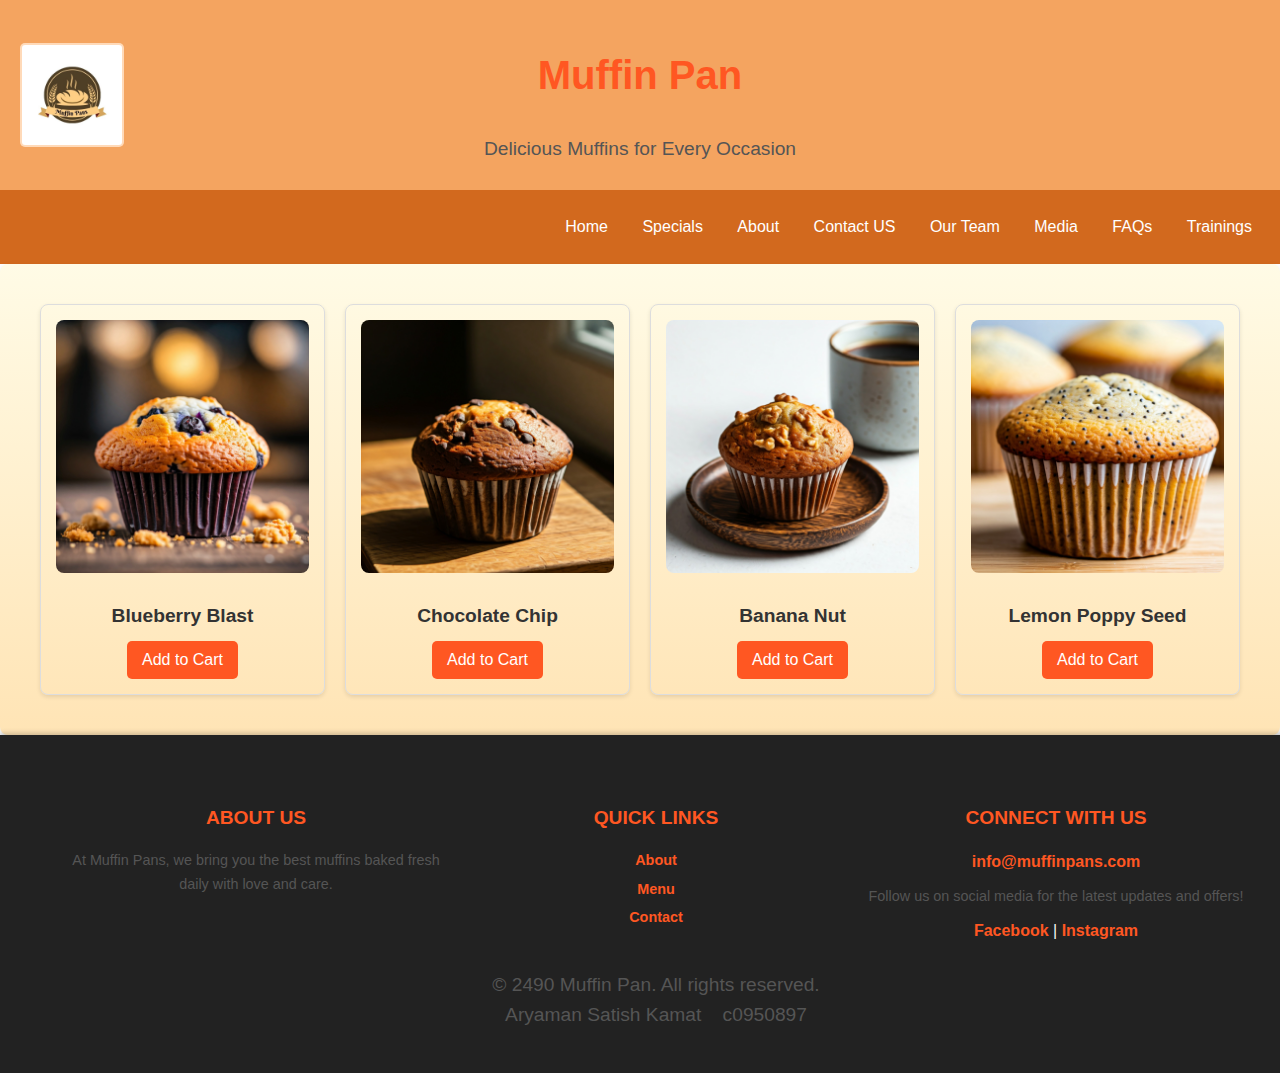
<file: index.html>
<!DOCTYPE html>
<html lang="en">
    
<head>
    <meta charset="UTF-8">
    <title>Muffin Pan - Delicious Muffins for Every Occasion</title>
    <link rel="stylesheet" href="css/style.css">
</head>
<body>
    <header>
        <div class="logo"><a href="index.html"><img src="images/Muffin Pans.jpg" alt="Muffin Pans"></a></div>
        <div class="header-content"></div>
        <h1>Muffin Pan</h1>
        <p>Delicious Muffins for Every Occasion</p>
    </header>

    <nav>
        <ul>
            <li><a href="index.html">Home</a></li>
            <li><a href="specials.html">Specials</a></li>
            <li><a href="about.html">About</a></li>
            <li><a href="contact.html">Contact US</a></li>
            <li><a href="team.html">Our Team</a></li>
            <li><a href="media.html">Media</a></li>
            <li><a href="faqs.html">FAQs</a></li>
            <li><a href="Training.html">Trainings</a></li>
        </ul>
    </nav>

    <main>
        <div id="featured-muffins" class="featured-muffins-container">
            <div class="muffin-item">
              <img src="images/BlueberryBlastMuffin.jpg" alt="Blueberry Blast">
              <h3>Blueberry Blast</h3>
              <button onclick="alert('Added Blueberry Blast to cart!')">Add to Cart</button>
            </div>
            <div class="muffin-item">
              <img src="images/ChocolateChip.jpg" alt="Chocolate Chip">
              <h3>Chocolate Chip</h3>
              <button onclick="alert('Added Chocolate Chip to cart!')">Add to Cart</button>
            </div>
            <div class="muffin-item">
              <img src="images/BananaNut.jpg" alt="Banana Nut">
              <h3>Banana Nut</h3>
              <button onclick="alert('Added Banana Nut to cart!')">Add to Cart</button>
            </div>
            <div class="muffin-item">
              <img src="images/LemonPoppySeed.jpg" alt="Lemon Poppy Seed">
              <h3>Lemon Poppy Seed</h3>
              <button onclick="alert('Added Lemon Poppy Seed to cart!')">Add to Cart</button>
            </div>
          </div>          
    </main>
    
    <footer>
        <div class="footer-content">
            <div class="footer-section">
              <h4>About Us</h4>
              <p>At Muffin Pans, we bring you the best muffins baked fresh daily with love and care.</p>
            </div>
            <div class="footer-section">
              <h4>Quick Links</h4>
              <ul>
                <li><a href="about.html">About</a></li>
                <li><a href="specials.html">Menu</a></li>
                <li><a href="contact.html">Contact</a></li>
              </ul>
        </div>
        <div class="footer-section">
            <h4>Connect With Us</h4>
            <a href="mailto:info@muffinpans.com">info@muffinpans.com</a>
            <p>Follow us on social media for the latest updates and offers!</p>
            <a href="https://www.facebook.com">Facebook</a> | 
            <a href="https://www.instagram.com">Instagram</a>
          </div>
        </div>
        <p style="margin-top: 1rem;">&copy; 2490 Muffin Pan. All rights reserved. <br> Aryaman Satish Kamat&nbsp; &nbsp; c0950897</p>        
    </footer>              
</body>
</html>
</file>
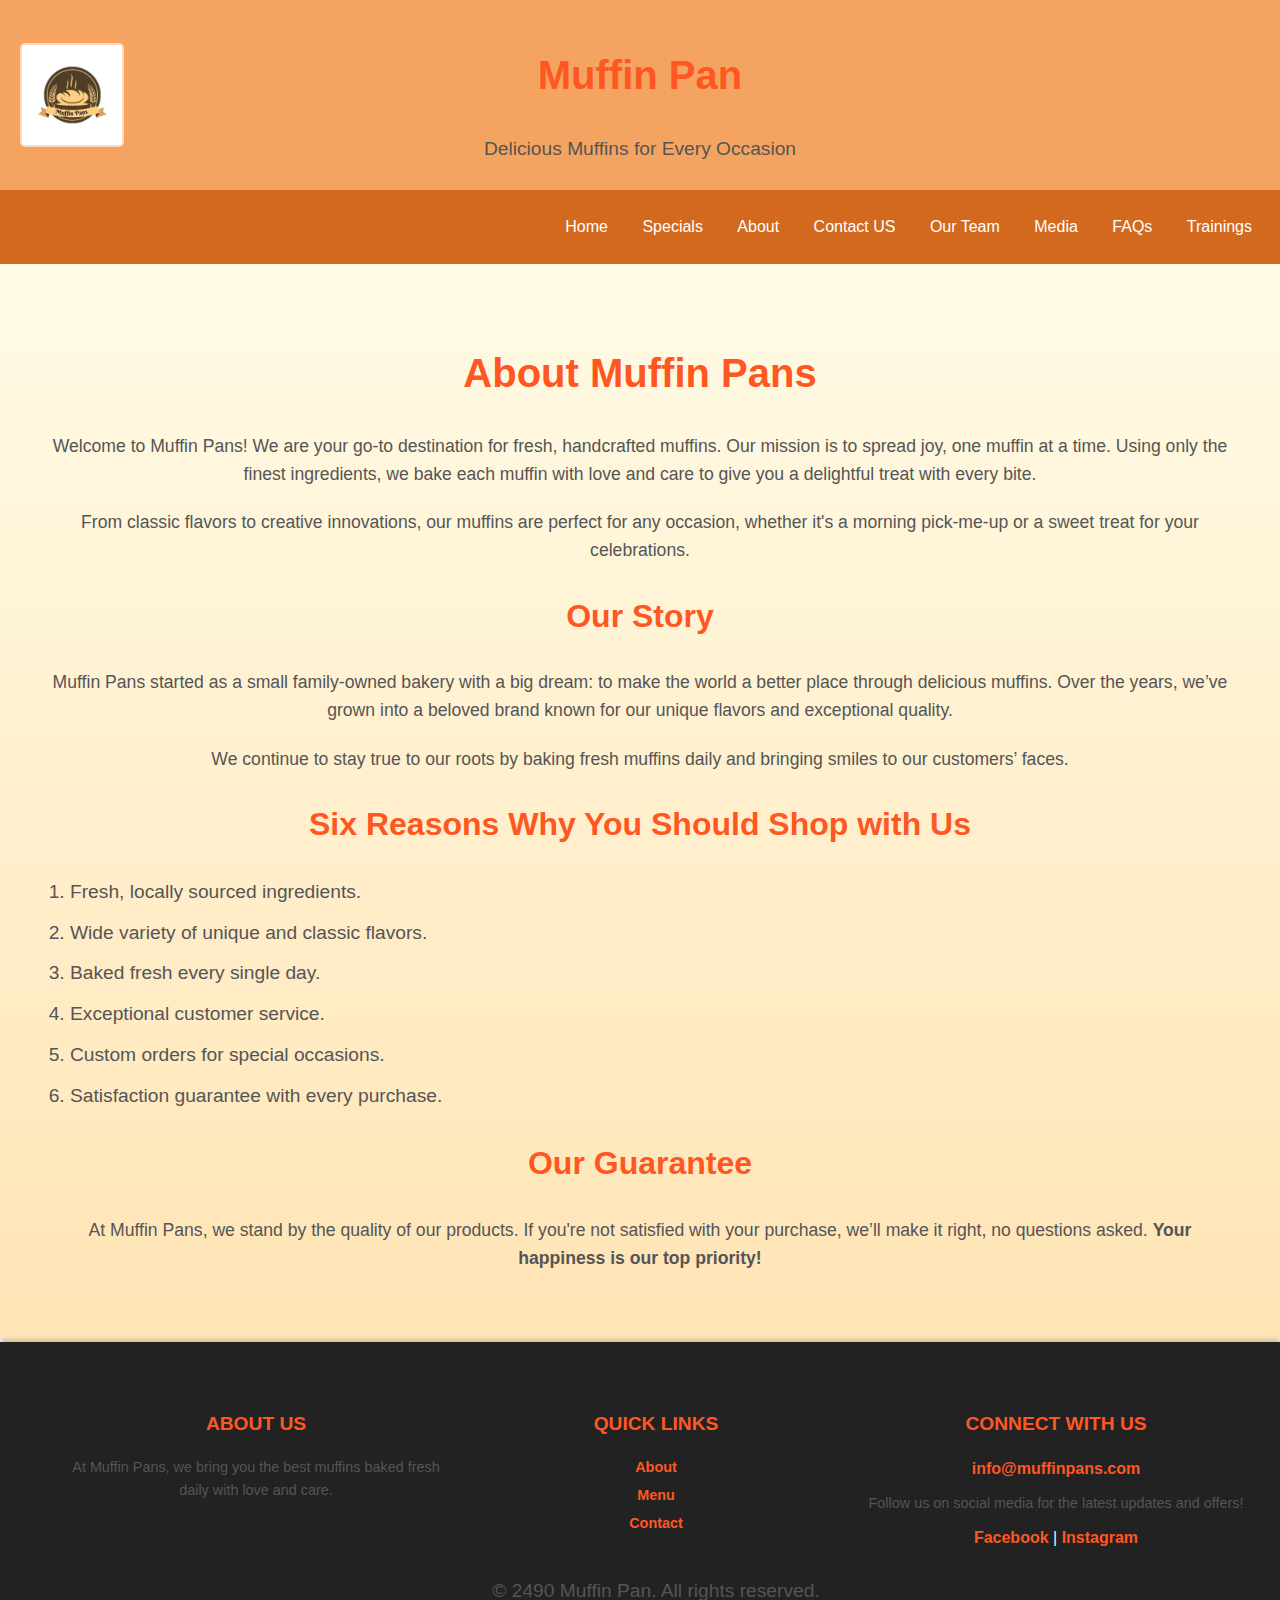
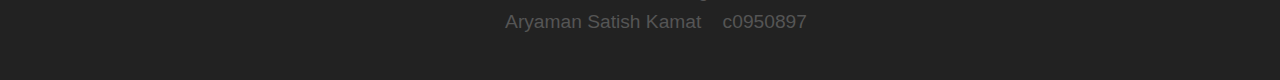
<file: about.html>
<!DOCTYPE html>
<html lang="en">
  
<head>
    <meta charset="UTF-8">
    <title>Muffin Pan - Delicious Muffins for Every Occasion</title>
    <link rel="stylesheet" href="css/about.css">
</head>
<body>
    <header>
        <div class="logo"><a href="index.html"><img src="images/Muffin Pans.jpg" alt="Muffin Pans"></a></div>
        <div class="header-content"></div>
        <h1>Muffin Pan</h1>
        <p>Delicious Muffins for Every Occasion</p>
    </header>

    <nav>
        <ul>
            <li><a href="index.html">Home</a></li>
            <li><a href="specials.html">Specials</a></li>
            <li><a href="about.html">About</a></li>
            <li><a href="contact.html">Contact US</a></li>
            <li><a href="team.html">Our Team</a></li>
            <li><a href="media.html">Media</a></li>
            <li><a href="faqs.html">FAQs</a></li>
            <li><a href="Training.html">Trainings</a></li>
        </ul>
    </nav>

    <main>
        <div class="main-content">
            <!-- About Muffin Pans -->
            <section id="about-us">
              <h1>About Muffin Pans</h1>
              <p>
                Welcome to Muffin Pans! We are your go-to destination for fresh, handcrafted muffins. 
                Our mission is to spread joy, one muffin at a time. Using only the finest ingredients, 
                we bake each muffin with love and care to give you a delightful treat with every bite.
              </p>
              <p>
                From classic flavors to creative innovations, our muffins are perfect for any occasion, 
                whether it's a morning pick-me-up or a sweet treat for your celebrations.
              </p>
            </section>
          
            <!-- Our Story -->
            <section id="our-story">
              <h2>Our Story</h2>
              <p>
                Muffin Pans started as a small family-owned bakery with a big dream: to make the world a 
                better place through delicious muffins. Over the years, we’ve grown into a beloved brand 
                known for our unique flavors and exceptional quality.
              </p>
              <p>
                We continue to stay true to our roots by baking fresh muffins daily and bringing smiles to 
                our customers’ faces.
              </p>
            </section>
          
            <!-- Six Reasons to Shop with Us -->
            <section id="why-shop-with-us">
              <h2>Six Reasons Why You Should Shop with Us</h2>
              <ol>
                <li>Fresh, locally sourced ingredients.</li>
                <li>Wide variety of unique and classic flavors.</li>
                <li>Baked fresh every single day.</li>
                <li>Exceptional customer service.</li>
                <li>Custom orders for special occasions.</li>
                <li>Satisfaction guarantee with every purchase.</li>
              </ol>
            </section>
          
            <!-- Our Guarantee -->
            <section id="our-guarantee">
              <h2>Our Guarantee</h2>
              <p>
                At Muffin Pans, we stand by the quality of our products. If you're not satisfied with your purchase, 
                we’ll make it right, no questions asked. <strong>Your happiness is our top priority!</strong>
              </p>
            </section>
          </div>
          
    </main>

    <footer>
        <div class="footer-content">
            <div class="footer-section">
              <h4>About Us</h4>
              <p>At Muffin Pans, we bring you the best muffins baked fresh daily with love and care.</p>
            </div>
            <div class="footer-section">
              <h4>Quick Links</h4>
              <ul>
                <li><a href="about.html">About</a></li>
                <li><a href="specials.html">Menu</a></li>
                <li><a href="contact.html">Contact</a></li>
              </ul>
        </div>
        <div class="footer-section">
            <h4>Connect With Us</h4>
            <a href="mailto:info@muffinpans.com">info@muffinpans.com</a>
            <p>Follow us on social media for the latest updates and offers!</p>
            <a href="https://www.facebook.com">Facebook</a> | 
            <a href="https://www.instagram.com">Instagram</a>
          </div>
        </div>
        <p style="margin-top: 1rem;">&copy; 2490 Muffin Pan. All rights reserved. <br> Aryaman Satish Kamat&nbsp; &nbsp; c0950897</p>        
    </footer>   
</body>
</html>
</file>
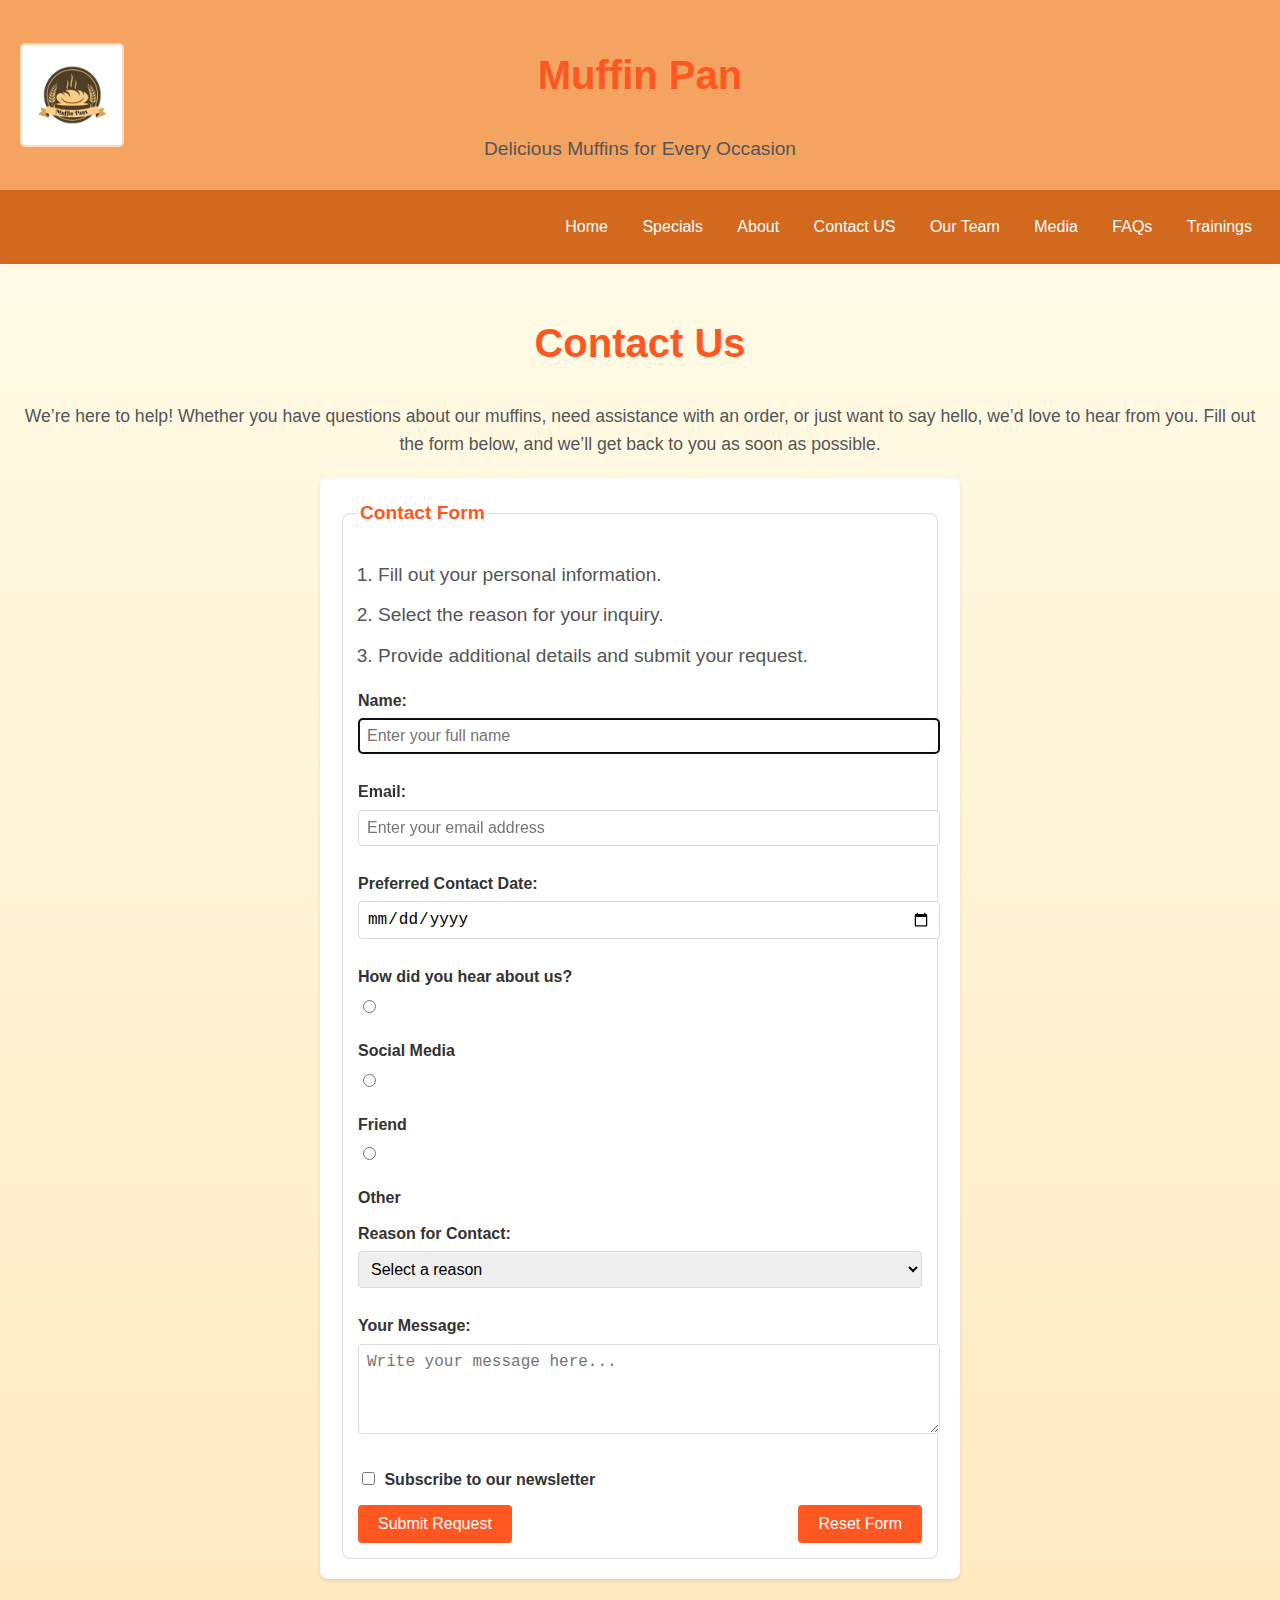
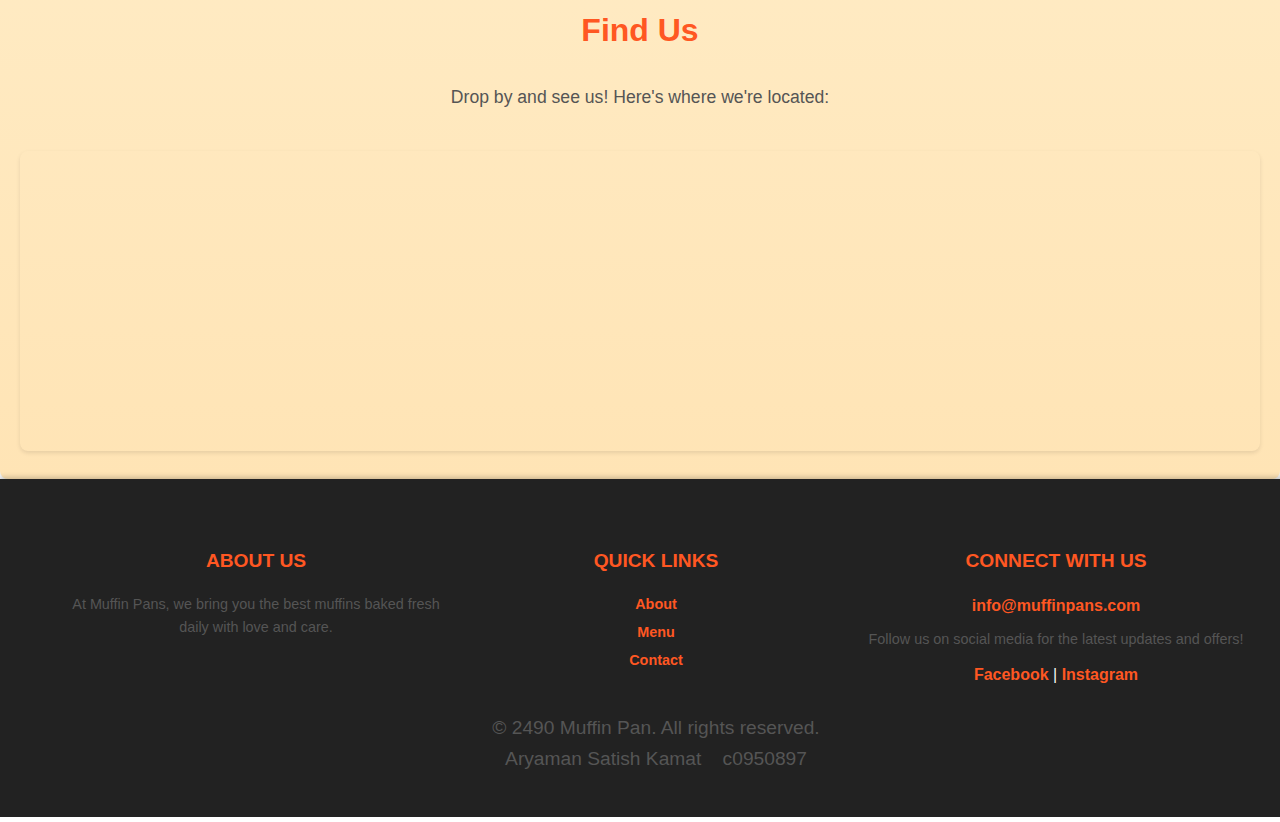
<file: contact.html>
<!DOCTYPE html>
<html lang="en">
  
<head>
    <meta charset="UTF-8">
    <title>Muffin Pan - Delicious Muffins for Every Occasion</title>
    <link rel="stylesheet" href="css/contact.css">
</head>
<body>
    <header>
        <div class="logo"><a href="index.html"><img src="images/Muffin Pans.jpg" alt="Muffin Pans"></a></div>
        <div class="header-content"></div>
        <h1>Muffin Pan</h1>
        <p>Delicious Muffins for Every Occasion</p>
    </header>

    <nav>
        <ul>
            <li><a href="index.html">Home</a></li>
            <li><a href="specials.html">Specials</a></li>
            <li><a href="about.html">About</a></li>
            <li><a href="contact.html">Contact US</a></li>
            <li><a href="team.html">Our Team</a></li>
            <li><a href="media.html">Media</a></li>
            <li><a href="faqs.html">FAQs</a></li>
            <li><a href="Training.html">Trainings</a></li>
        </ul>
    </nav>

    <main>
        <h1>Contact Us</h1>
        <p>
          We’re here to help! Whether you have questions about our muffins, need assistance with an order, or just want to say hello, we’d love to hear from you. 
          Fill out the form below, and we’ll get back to you as soon as possible.
        </p>
      
        <form action="#" method="post" class="contact-form">
          <fieldset>
            <legend>Contact Form</legend>
            
            <ol>
              <li>Fill out your personal information.</li>
              <li>Select the reason for your inquiry.</li>
              <li>Provide additional details and submit your request.</li>
            </ol>
      
            <label for="name">Name:</label>
            <input type="text" id="name" name="name" placeholder="Enter your full name" required autofocus size="40">
      
            <label for="email">Email:</label>
            <input type="email" id="email" name="email" placeholder="Enter your email address" required size="40">
      
            <label for="date">Preferred Contact Date:</label>
            <input type="date" id="date" name="contact_date" required>
      
            <label>How did you hear about us?</label>
            <input type="radio" id="social_media" name="source" value="Social Media">
            <label for="social_media">Social Media</label>
            <input type="radio" id="friend" name="source" value="Friend">
            <label for="friend">Friend</label>
            <input type="radio" id="other" name="source" value="Other">
            <label for="other">Other</label>
      
            <label for="reason">Reason for Contact:</label>
            <select id="reason" name="reason" required>
              <option value="">Select a reason</option>
              <option value="feedback">Feedback</option>
              <option value="support">Support</option>
              <option value="order_issue">Order Issue</option>
              <option value="general">General Inquiry</option>
            </select>
      
            <label for="message">Your Message:</label>
            <textarea id="message" name="message" rows="4" placeholder="Write your message here..." required></textarea>
      
            <label>
              <input type="checkbox" name="newsletter" value="subscribe">
              Subscribe to our newsletter
            </label>
      
            <div class="buttons">
              <button type="submit">Submit Request</button>
              <button type="reset">Reset Form</button>
            </div>
          </fieldset>
        </form>
      
        <h2>Find Us</h2>
        <p>Drop by and see us! Here's where we're located:</p>
        <iframe 
          src="https://www.google.com/maps/embed?pb=!1m18!1m12!1m3!1d3153.8354345091365!2d-122.42188228468192!3d37.77492967975962!2m3!1f0!2f0!3f0!3m2!1i1024!2i768!4f13.1!3m3!1m2!1s0x8085818c08d2767b%3A0xbcbf5da07c60e9d3!2sMuffin%20Pans!5e0!3m2!1sen!2sus!4v1633065677292!5m2!1sen!2sus" 
          width="100%" 
          height="300" 
          style="border:0;" 
          allowfullscreen="" 
          loading="lazy">
        </iframe>
      </main>
      
    <footer>
        <div class="footer-content">
            <div class="footer-section">
              <h4>About Us</h4>
              <p>At Muffin Pans, we bring you the best muffins baked fresh daily with love and care.</p>
            </div>
            <div class="footer-section">
              <h4>Quick Links</h4>
              <ul>
                <li><a href="about.html">About</a></li>
                <li><a href="specials.html">Menu</a></li>
                <li><a href="contact.html">Contact</a></li>
              </ul>
        </div>
        <div class="footer-section">
            <h4>Connect With Us</h4>
            <a href="mailto:info@muffinpans.com">info@muffinpans.com</a>
            <p>Follow us on social media for the latest updates and offers!</p>
            <a href="https://www.facebook.com">Facebook</a> | 
            <a href="https://www.instagram.com">Instagram</a>
          </div>
        </div>
        <p style="margin-top: 1rem;">&copy; 2490 Muffin Pan. All rights reserved. <br> Aryaman Satish Kamat&nbsp; &nbsp; c0950897</p>        
    </footer>              
</body>
</html>
</file>
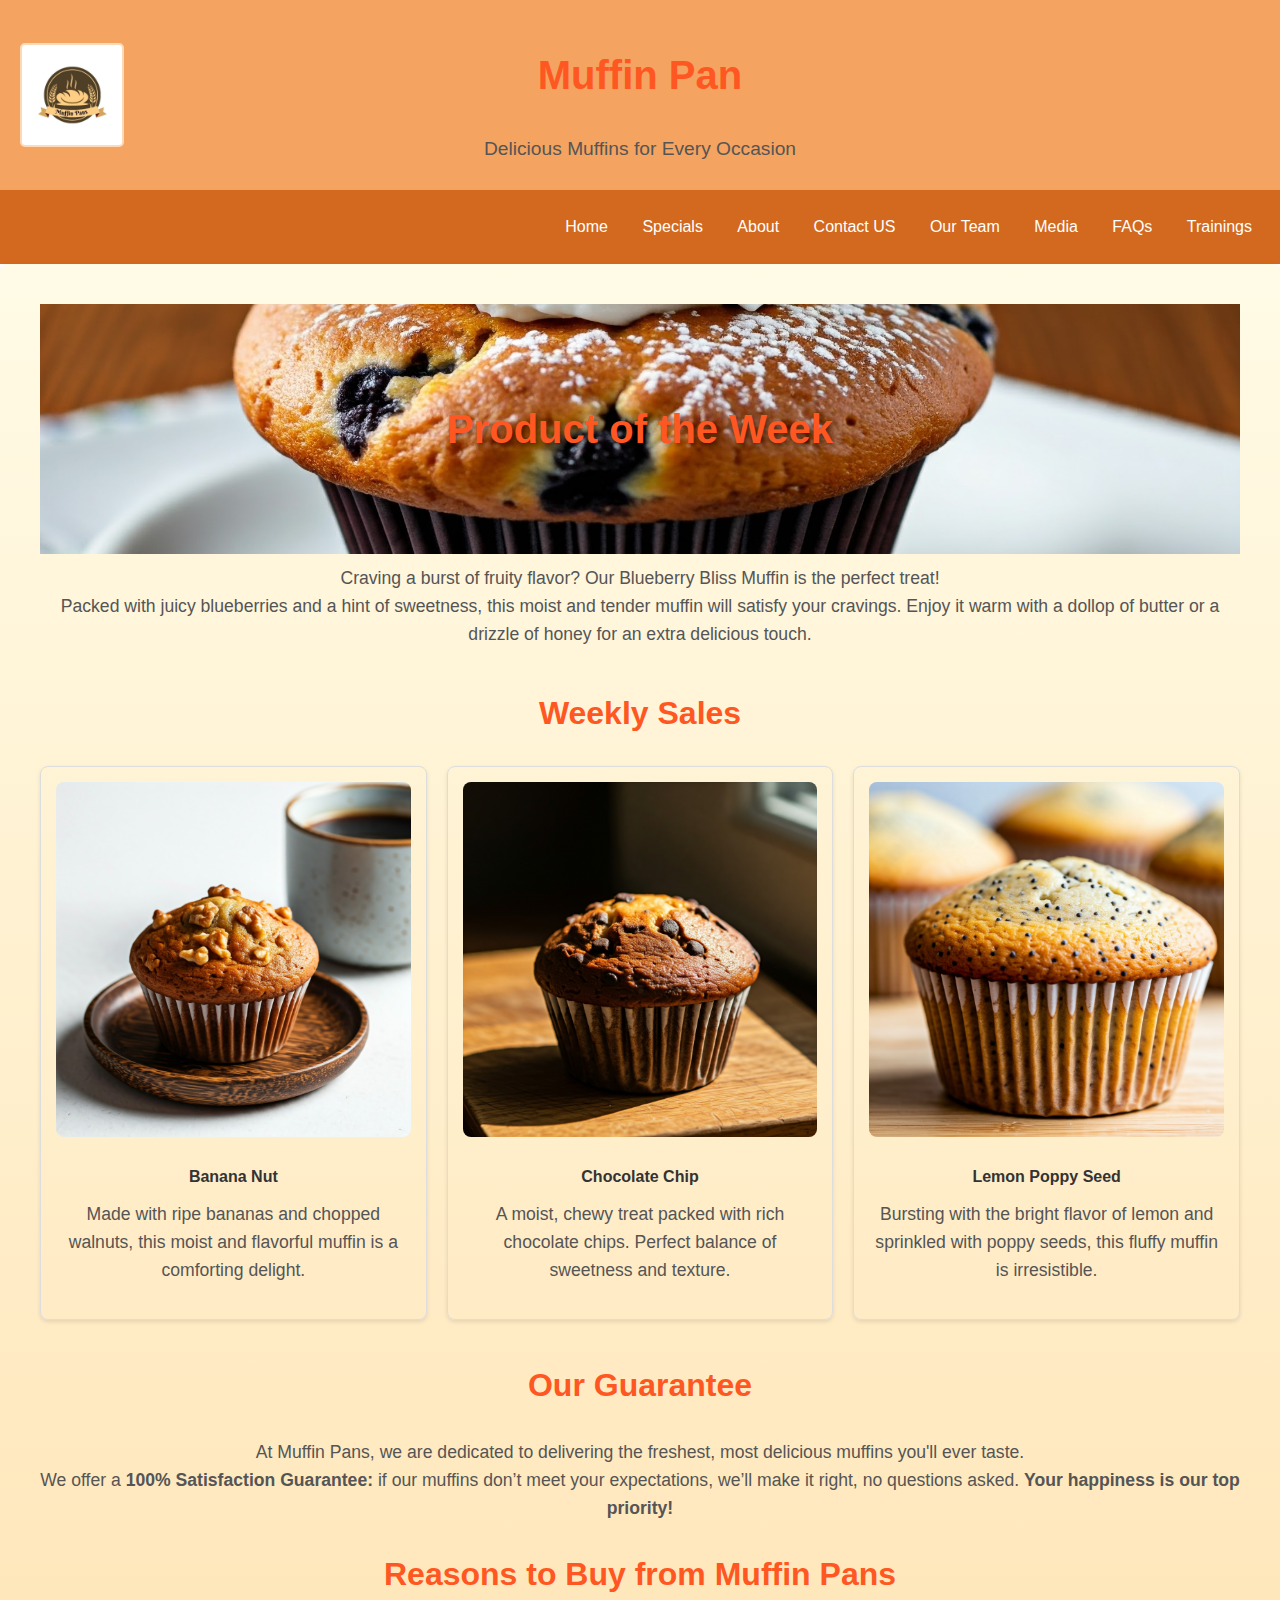
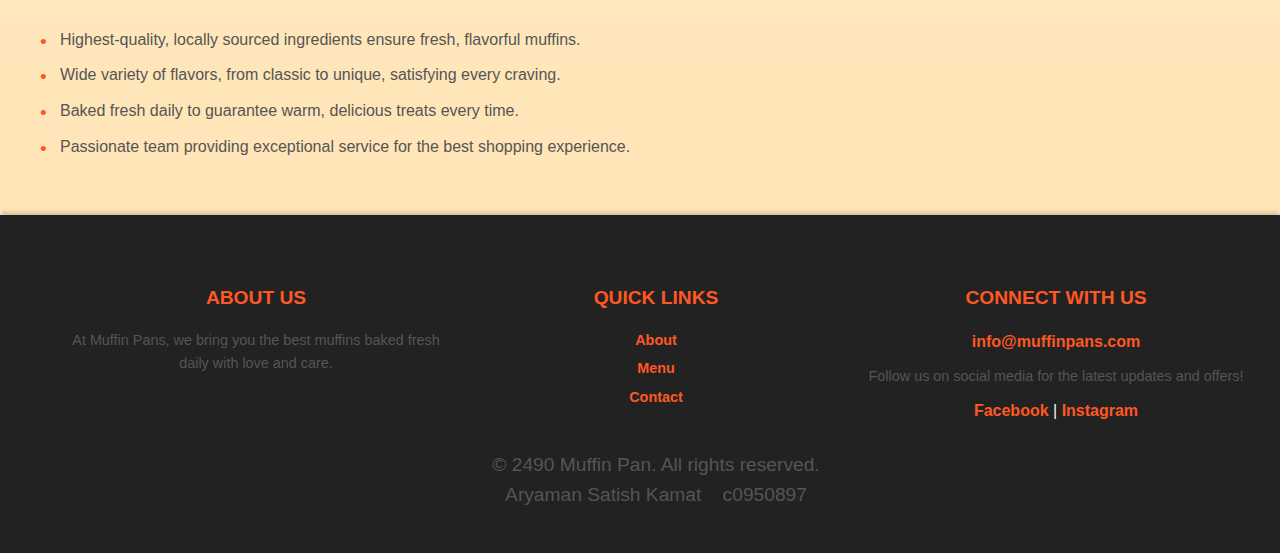
<file: specials.html>
<!DOCTYPE html>
<html lang="en">
  
<head>
    <meta charset="UTF-8">
    <title>Muffin Pan - Specials</title>
    <link rel="stylesheet" href="css/style.css">
</head>
<body>
    <header>
        <div class="logo"><a href="index.html"><img src="images/Muffin Pans.jpg" alt="Muffin Pans"></a></div>
        <div class="header-content"></div>
        <h1>Muffin Pan</h1>
        <p>Delicious Muffins for Every Occasion</p>
    </header>

    <nav>
        <ul>
            <li><a href="index.html">Home</a></li>
            <li><a href="specials.html">Specials</a></li>
            <li><a href="about.html">About</a></li>
            <li><a href="contact.html">Contact US</a></li>
            <li><a href="team.html">Our Team</a></li>
            <li><a href="media.html">Media</a></li>
            <li><a href="faqs.html">FAQs</a></li>
            <li><a href="Training.html">Trainings</a></li>
        </ul>
    </nav>

    <main>
        <div class="specials-container">
            <!-- Product of the Week -->
            <section class="product-of-week">
              <div class="banner" style="background-image: url('images/Blueberry_muffine_POD.jpg')">
                <h1>Product of the Week</h1>
              </div>
              <p>
                Craving a burst of fruity flavor? Our Blueberry Bliss Muffin is the perfect treat! <br>
                Packed with juicy blueberries and a hint of sweetness, this moist and tender muffin will
                satisfy your cravings. Enjoy it warm with a dollop of butter or a drizzle of honey for an extra delicious touch.
              </p>
            </section>
          
            <!-- Weekly Sales -->
            <section class="weekly-sales">
              <h2>Weekly Sales</h2>
              <div class="weekly-items">
                <div class="muffin-item">
                  <img src="images/BananaNut.jpg" alt="Banana Nut Muffin">
                  <h4>Banana Nut</h4>
                  <p>Made with ripe bananas and chopped walnuts, this moist and flavorful muffin is a comforting delight.</p>
                </div>
                <div class="muffin-item">
                  <img src="images/ChocolateChip.jpg" alt="Chocolate Chip Muffin">
                  <h4>Chocolate Chip</h4>
                  <p>
                    A moist, chewy treat packed with rich chocolate chips. Perfect balance of sweetness and texture.
                  </p>
                </div>
                <div class="muffin-item">
                  <img src="images/LemonPoppySeed.jpg" alt="Lemon Poppy Seed Muffin">
                  <h4>Lemon Poppy Seed</h4>
                  <p>
                    Bursting with the bright flavor of lemon and sprinkled with poppy seeds, this fluffy muffin is irresistible.
                  </p>
                </div>
              </div>
            </section>
          
            <!-- Customer Guarantee -->
            <section class="customer-guarantee">
              <h2>Our Guarantee</h2>
              <p>
                At Muffin Pans, we are dedicated to delivering the freshest, most delicious muffins you'll ever taste. <br>
                We offer a <strong>100% Satisfaction Guarantee:</strong> if our muffins don’t meet your expectations, we’ll make it right, no questions asked. 
                <span><strong>Your happiness is our top priority!</strong></span>
              </p>
            </section>
          
            <!-- Reasons to Buy -->
            <section class="reasons-to-buy">
              <h2>Reasons to Buy from Muffin Pans</h2>
              <ul>
                <li>Highest-quality, locally sourced ingredients ensure fresh, flavorful muffins.</li>
                <li>Wide variety of flavors, from classic to unique, satisfying every craving.</li>
                <li>Baked fresh daily to guarantee warm, delicious treats every time.</li>
                <li>Passionate team providing exceptional service for the best shopping experience.</li>
              </ul>
            </section>
          </div>          
    </main>

    <footer>
        <div class="footer-content">
            <div class="footer-section">
              <h4>About Us</h4>
              <p>At Muffin Pans, we bring you the best muffins baked fresh daily with love and care.</p>
            </div>
            <div class="footer-section">
              <h4>Quick Links</h4>
              <ul>
                <li><a href="about.html">About</a></li>
                <li><a href="specials.html">Menu</a></li>
                <li><a href="contact.html">Contact</a></li>
              </ul>
        </div>
        <div class="footer-section">
            <h4>Connect With Us</h4>
            <a href="mailto:info@muffinpans.com">info@muffinpans.com</a>
            <p>Follow us on social media for the latest updates and offers!</p>
            <a href="https://www.facebook.com">Facebook</a> | 
            <a href="https://www.instagram.com">Instagram</a>
          </div>
        </div>
        <p style="margin-top: 1rem;">&copy; 2490 Muffin Pan. All rights reserved. <br> Aryaman Satish Kamat&nbsp; &nbsp; c0950897</p>        
    </footer>   
</body>
</html>
</file>
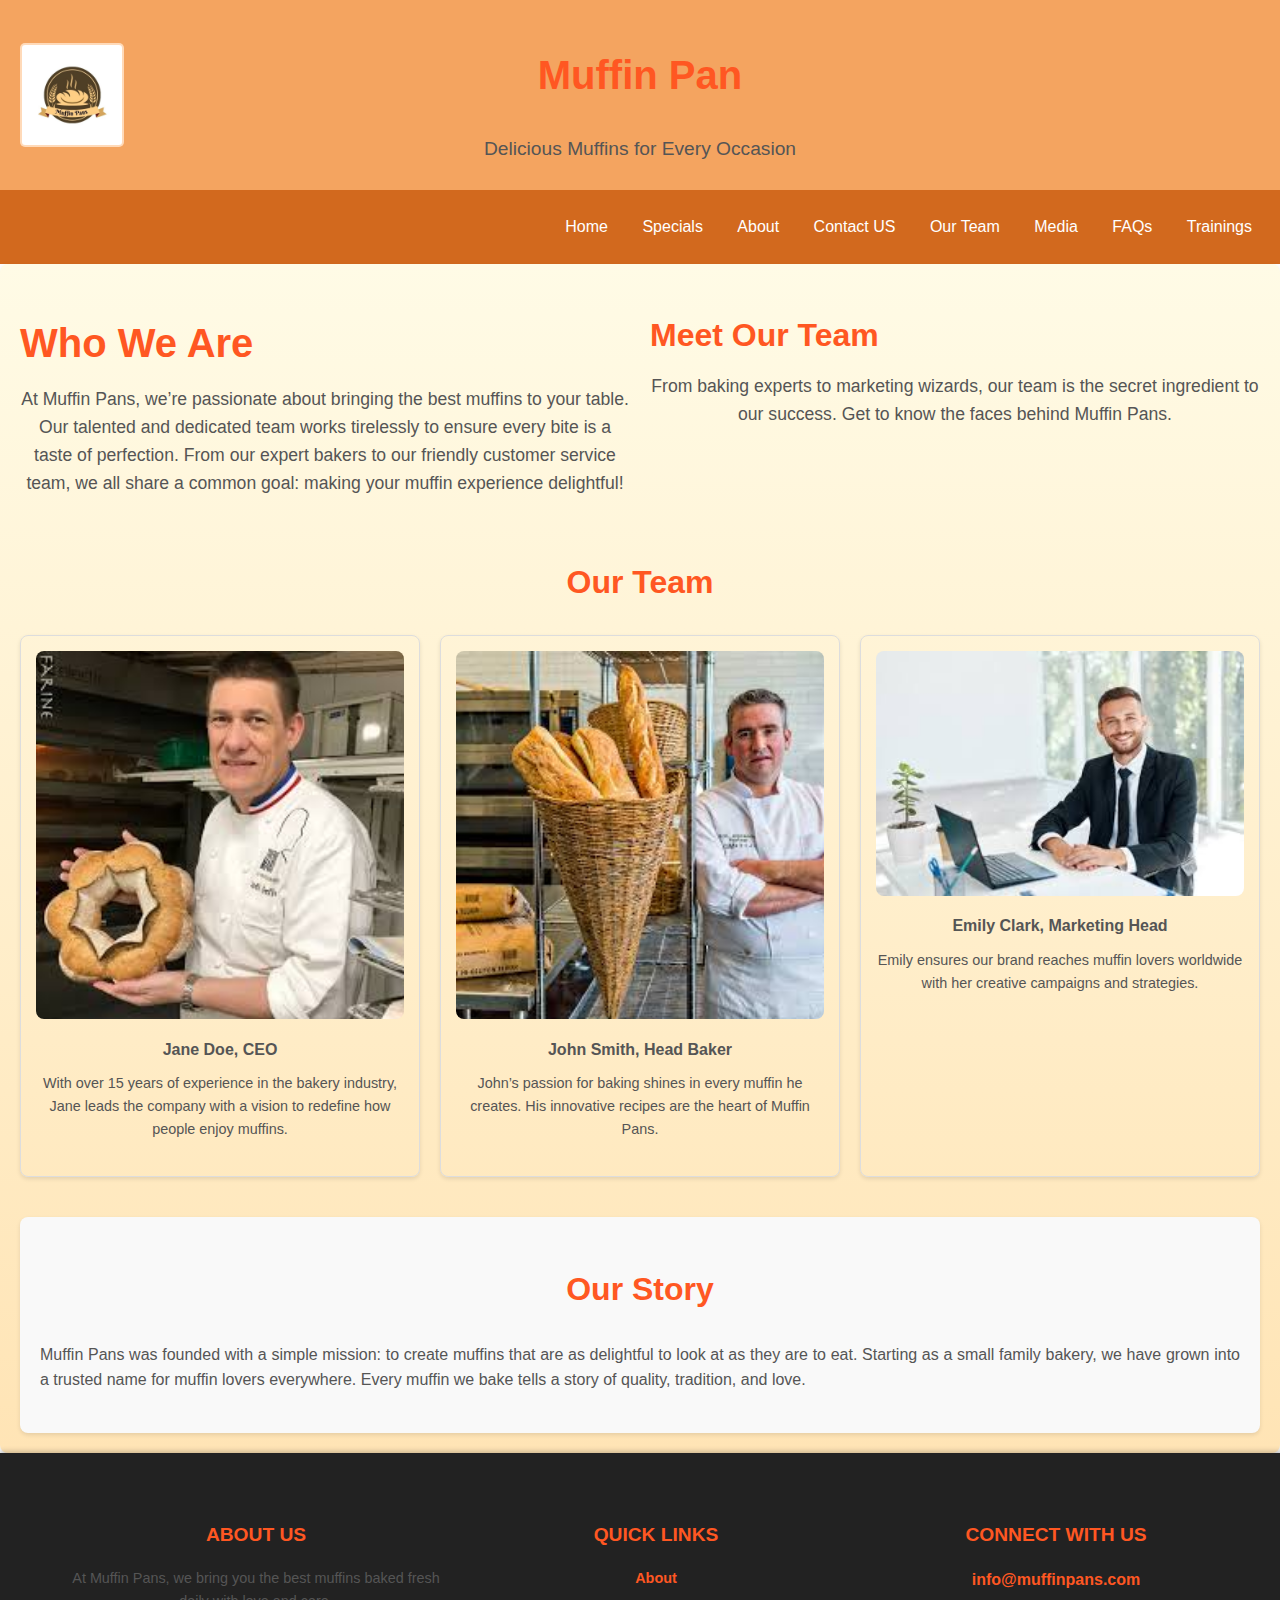
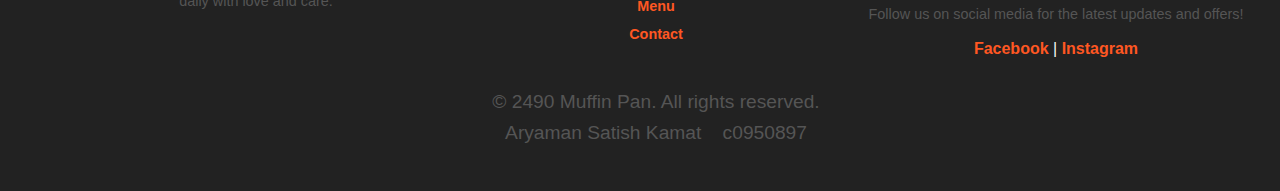
<file: team.html>
<!DOCTYPE html>
<html lang="en">
  
<head>
    <meta charset="UTF-8">
    <title>Muffin Pan - Delicious Muffins for Every Occasion</title>
    <link rel="stylesheet" href="css/team.css">
</head>
<body>
    <header>
        <div class="logo"><a href="index.html"><img src="images/Muffin Pans.jpg" alt="Muffin Pans"></a></div>
        <div class="header-content"></div>
        <h1>Muffin Pan</h1>
        <p>Delicious Muffins for Every Occasion</p>
    </header>

    <nav>
        <ul>
            <li><a href="index.html">Home</a></li>
            <li><a href="specials.html">Specials</a></li>
            <li><a href="about.html">About</a></li>
            <li><a href="contact.html">Contact US</a></li>
            <li><a href="team.html">Our Team</a></li>
            <li><a href="media.html">Media</a></li>
            <li><a href="faqs.html">FAQs</a></li>
            <li><a href="Training.html">Trainings</a></li>
        </ul>
    </nav>

    <main>
        <!-- Who We Are Section -->
        <section class="team-intro">
          <article>
            <h1>Who We Are</h1>
            <p>
              At Muffin Pans, we’re passionate about bringing the best muffins to your table. 
              Our talented and dedicated team works tirelessly to ensure every bite is a taste of perfection. 
              From our expert bakers to our friendly customer service team, we all share a common goal: 
              making your muffin experience delightful!
            </p>
          </article>
          <aside>
            <h2>Meet Our Team</h2>
            <p>
              From baking experts to marketing wizards, our team is the secret ingredient to our success. 
              Get to know the faces behind Muffin Pans.
            </p>
          </aside>
        </section>
      
        <!-- Leadership Team Section -->
        <section class="team-members">
          <h2>Our Team</h2>
          <div class="team-grid">
            <article>
              <figure>
                <img src="images/CEO.jpg" alt="CEO">
                <figcaption>Jane Doe, CEO</figcaption>
              </figure>
              <p>
                With over 15 years of experience in the bakery industry, Jane leads the company with a vision 
                to redefine how people enjoy muffins.
              </p>
            </article>
            <article>
              <figure>
                <img src="images/HeadBaker.jpg" alt="Head Baker">
                <figcaption>John Smith, Head Baker</figcaption>
              </figure>
              <p>
                John’s passion for baking shines in every muffin he creates. His innovative recipes are the heart of Muffin Pans.
              </p>
            </article>
            <article>
              <figure>
                <img src="images/MarketingHead.jpg" alt="Marketing Head">
                <figcaption>Emily Clark, Marketing Head</figcaption>
              </figure>
              <p>
                Emily ensures our brand reaches muffin lovers worldwide with her creative campaigns and strategies.
              </p>
            </article>
          </div>
        </section>
      
        <!-- Our Story Section -->
        <section class="our-story">
          <h2>Our Story</h2>
          <p>
            Muffin Pans was founded with a simple mission: to create muffins that are as delightful to look at as they are to eat. 
            Starting as a small family bakery, we have grown into a trusted name for muffin lovers everywhere. 
            Every muffin we bake tells a story of quality, tradition, and love.
          </p>
        </section>
      </main>
      

    <footer>
        <div class="footer-content">
            <div class="footer-section">
              <h4>About Us</h4>
              <p>At Muffin Pans, we bring you the best muffins baked fresh daily with love and care.</p>
            </div>
            <div class="footer-section">
              <h4>Quick Links</h4>
              <ul>
                <li><a href="about.html">About</a></li>
                <li><a href="specials.html">Menu</a></li>
                <li><a href="contact.html">Contact</a></li>
              </ul>
        </div>
        <div class="footer-section">
            <h4>Connect With Us</h4>
            <a href="mailto:info@muffinpans.com">info@muffinpans.com</a>
            <p>Follow us on social media for the latest updates and offers!</p>
            <a href="https://www.facebook.com">Facebook</a> | 
            <a href="https://www.instagram.com">Instagram</a>
          </div>
        </div>
        <p style="margin-top: 1rem;">&copy; 2490 Muffin Pan. All rights reserved. <br> Aryaman Satish Kamat&nbsp; &nbsp; c0950897</p>        
    </footer>              
</body>
</html>
</file>
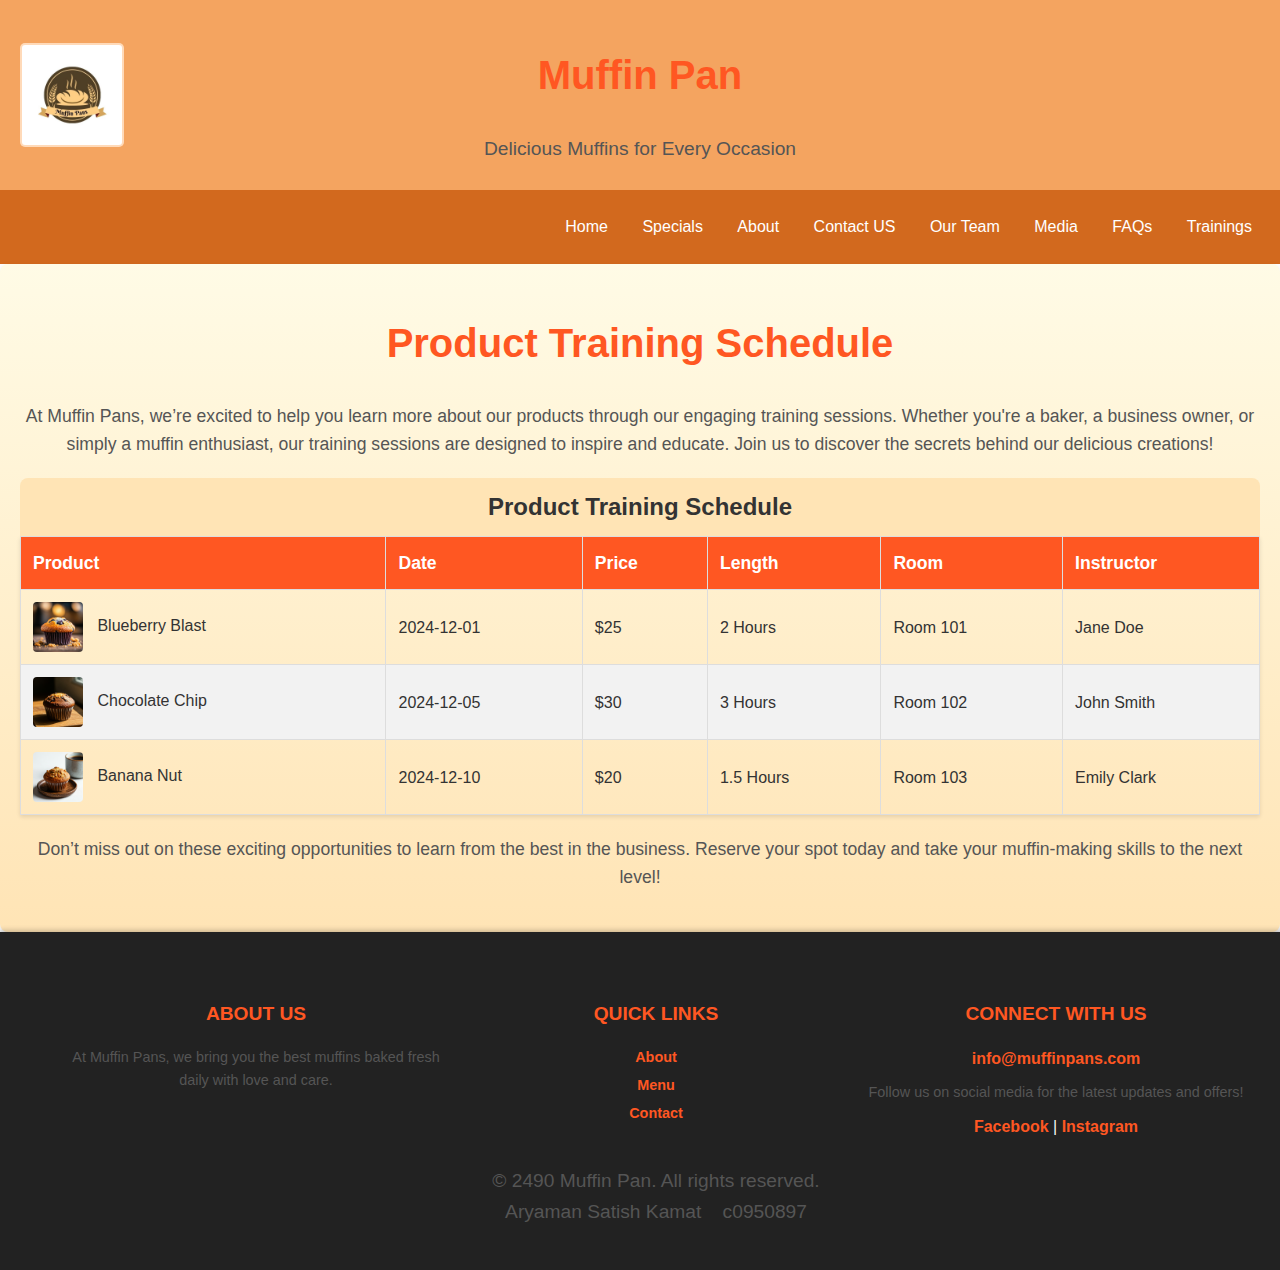
<file: training.html>
<!DOCTYPE html>
<html lang="en">
  
<head>
    <meta charset="UTF-8">
    <title>Muffin Pan - Delicious Muffins for Every Occasion</title>
    <link rel="stylesheet" href="css/training.css">
</head>
<body>
    <header>
        <div class="logo"><a href="index.html"><img src="images/Muffin Pans.jpg" alt="Muffin Pans"></a></div>
        <div class="header-content"></div>
        <h1>Muffin Pan</h1>
        <p>Delicious Muffins for Every Occasion</p>
    </header>

    <nav>
        <ul>
            <li><a href="index.html">Home</a></li>
            <li><a href="specials.html">Specials</a></li>
            <li><a href="about.html">About</a></li>
            <li><a href="contact.html">Contact US</a></li>
            <li><a href="team.html">Our Team</a></li>
            <li><a href="media.html">Media</a></li>
            <li><a href="faqs.html">FAQs</a></li>
            <li><a href="Training.html">Trainings</a></li>
        </ul>
    </nav>

    <main>
        <h1>Product Training Schedule</h1>
        <p>
            At Muffin Pans, we’re excited to help you learn more about our products through our engaging training sessions. 
            Whether you're a baker, a business owner, or simply a muffin enthusiast, our training sessions are designed to 
            inspire and educate. Join us to discover the secrets behind our delicious creations!
        </p>
        <table class="training-table">
            <caption>Product Training Schedule</caption>
            <thead>
              <tr>
                <th>Product</th>
                <th>Date</th>
                <th>Price</th>
                <th>Length</th>
                <th>Room</th>
                <th>Instructor</th>
              </tr>
            </thead>
            <tbody>
              <tr>
                <td><img src="images/BlueberryBlastMuffin.jpg" alt="Blueberry Blast Muffin"> Blueberry Blast</td>
                <td>2024-12-01</td>
                <td>$25</td>
                <td>2 Hours</td>
                <td>Room 101</td>
                <td>Jane Doe</td>
              </tr>
              <tr class="alt-row">
                <td><img src="images/ChocolateChip.jpg" alt="Chocolate Chip Muffin"> Chocolate Chip</td>
                <td>2024-12-05</td>
                <td>$30</td>
                <td>3 Hours</td>
                <td>Room 102</td>
                <td>John Smith</td>
              </tr>
              <tr>
                <td><img src="images/BananaNut.jpg" alt="Banana Nut Muffin"> Banana Nut</td>
                <td>2024-12-10</td>
                <td>$20</td>
                <td>1.5 Hours</td>
                <td>Room 103</td>
                <td>Emily Clark</td>
              </tr>
              <!-- Additional rows follow the same structure -->
              <!-- Add at least 9 more rows here -->
            </tbody>
          </table>
        <p>
            Don’t miss out on these exciting opportunities to learn from the best in the business. 
            Reserve your spot today and take your muffin-making skills to the next level!
        </p>
    </main>
    
    <footer>
        <div class="footer-content">
            <div class="footer-section">
              <h4>About Us</h4>
              <p>At Muffin Pans, we bring you the best muffins baked fresh daily with love and care.</p>
            </div>
            <div class="footer-section">
              <h4>Quick Links</h4>
              <ul>
                <li><a href="about.html">About</a></li>
                <li><a href="specials.html">Menu</a></li>
                <li><a href="contact.html">Contact</a></li>
              </ul>
        </div>
        <div class="footer-section">
            <h4>Connect With Us</h4>
            <a href="mailto:info@muffinpans.com">info@muffinpans.com</a>
            <p>Follow us on social media for the latest updates and offers!</p>
            <a href="https://www.facebook.com">Facebook</a> | 
            <a href="https://www.instagram.com">Instagram</a>
          </div>
        </div>
        <p style="margin-top: 1rem;">&copy; 2490 Muffin Pan. All rights reserved. <br> Aryaman Satish Kamat&nbsp; &nbsp; c0950897</p>        
    </footer>              
</body>
</html>
</file>
<file: css/style.css>
/*  
Author: Aryamana Satish Kamat
c0950897
Date: 
file name: style.css
*/

body {
    font-family: Arial, sans-serif;
    line-height: 1.6;
    margin: 0;
    padding: 0;
}
header {
    background-color: #f4a460;
    color: white;
    text-align: center;
    padding: 1rem;
    position: relative;
}
.logo img{
    width: auto;
    margin-right: 10px;
    position: absolute;
    top: 50%;
    left: 20px;
    transform: translateY(-50%);
    height: 100px;
    background-color: #ffdab9;
    border-radius: 5px;
    padding: 2px 2px;
}
.header-content {
    margin-left: 80px; /* Make space for the logo */
}
nav {
    background-color: #d2691e;
    color: white;
    padding: 0.5rem;
}
nav ul {
    list-style-type: none;
    padding: 0;
    text-align: right;
}
nav ul li {
    display: inline;
    margin-right: 10px;
}
nav ul li a {
    color: white;
    text-decoration: none;
}

/* General Styling for main section of index.html*/
.featured-muffins-container {
    display: grid;
    grid-template-columns: repeat(auto-fit, minmax(200px, 1fr));
    gap: 20px;
    padding: 20px;
  }
  
  .muffin-item {
    text-align: center;
    padding: 15px;
    border: 1px solid #ddd;
    border-radius: 8px;
    box-shadow: 0 2px 4px rgba(0, 0, 0, 0.1);
    transition: transform 0.3s ease;
  }
  
  .muffin-item:hover {
    transform: scale(1.05);
  }
  
  .muffin-item img {
    width: 100%;
    height: auto;
    border-radius: 8px;
    margin-bottom: 10px;
  }
  
  .muffin-item h3 {
    font-size: 1.2rem;
    margin: 10px 0;
    color: #333;
  }
  
  .muffin-item button {
    background-color: #ff5722;
    color: #fff;
    border: none;
    padding: 10px 15px;
    border-radius: 5px;
    cursor: pointer;
    font-size: 1rem;
  }
  
  .muffin-item button:hover {
    background-color: #e64a19;
  }
  
  /* Responsive Layout for index.html main section*/
  @media (max-width: 768px) {
    .featured-muffins-container {
      grid-template-columns: repeat(auto-fit, minmax(150px, 1fr));
      gap: 15px;
    }
  
    .muffin-item h3 {
      font-size: 1rem;
    }
  
    .muffin-item button {
      font-size: 0.9rem;
      padding: 8px 12px;
    }
  }
  
  @media (max-width: 480px) {
    .featured-muffins-container {
      grid-template-columns: 1fr;
    }
  
    .muffin-item h3 {
      font-size: 0.9rem;
    }
  
    .muffin-item button {
      font-size: 0.8rem;
      padding: 6px 10px;
    }
  }
  
/* Footer styling */
footer {
    background-color: #222; 
    color: #f8f8f8;
    text-align: center;
    padding: 2rem 1rem;
    position: relative;
    bottom: 0;
    width: 100%;
    box-shadow: 0 -2px 5px rgba(0, 0, 0, 0.2); 
    font-family: 'Arial', sans-serif; 
}

footer a {
    color: #ff5722; 
    text-decoration: none;
    font-weight: bold;
}

footer a:hover {
    text-decoration: underline; 
}

footer .footer-content {
    max-width: 1200px;
    margin: 0 auto;
    display: flex;
    justify-content: space-between;
    flex-wrap: wrap; 
}

footer .footer-section {
    flex: 1 1 300px; /* for responsiveness */
    margin: 10px;
}

footer .footer-section h4 {
    margin-bottom: 1rem;
    font-size: 1.2rem;
    text-transform: uppercase;
    color: #ff5722;
}

footer .footer-section p, footer .footer-section ul {
    font-size: 0.9rem;
    line-height: 1.6;
}

footer .footer-section ul {
    list-style: none;
    padding: 0;
}

footer .footer-section ul li {
    margin: 5px 0;
}


/* General Styles for about.html*/
body {
    font-family: Arial, sans-serif;
    margin: 0;
    padding: 0;
  }
  
  .main-content {
    padding: 20px;
  }
  
  h1, h2 {
    color: #333;
  }
  
  p, ol {
    color: #555;
  }
  
  ol {
    padding-left: 20px;
  }
  
  ol li {
    margin: 10px 0;
  }
  
  /* Viewport: Mobile devices */
  @media (max-width: 600px) {
    .main-content {
      padding: 10px;
    }
  
    h1 {
      font-size: 1.8rem;
    }
  
    h2 {
      font-size: 1.5rem;
    }
  
    p, ol li {
      font-size: 1rem;
    }
  }
  
  /* Viewport: Tablet devices*/
  @media (min-width: 601px) and (max-width: 1024px) {
    .main-content {
      padding: 15px;
    }
  
    h1 {
      font-size: 2.2rem;
    }
  
    h2 {
      font-size: 1.8rem;
    }
  
    p, ol li {
      font-size: 1.1rem;
    }
  }
  
  /* Viewport: Desktop devices*/
  @media (min-width: 1025px) {
    .main-content {
      padding: 30px;
    }
  
    h1 {
      font-size: 2.5rem;
    }
  
    h2 {
      font-size: 2rem;
    }
  
    p, ol li {
      font-size: 1.2rem;
    }
  }
  
  /* Navigation Links Styling for about.html*/
  nav a {
    text-decoration: none;
    color: #555;
    padding: 5px 10px;
  }
  
  nav a:hover {
    color: #ff5722;
  }
  
  nav a:active {
    font-weight: bold;
  }


/* General Styles for specials.html*/
.specials-container {
    padding: 20px;
    font-family: Arial, sans-serif;
    color: #333;
  }
  
  h1, h2 {
    text-align: center;
    color: #ff5722;
  }
  
  p, ul {
    color: #555;
    line-height: 1.6;
  }
  
  /* Banner Styling */
  .banner {
    height: 250px;
    background-size: cover;
    background-position: center;
    display: flex;
    align-items: center;
    justify-content: center;
    color: #fff;
    font-size: 2rem;
    text-shadow: 2px 2px 5px rgba(0, 0, 0, 0.5);
  }
  
  /* Weekly Sales Section */
  .weekly-sales {
    margin: 40px 0;
  }
  
  .weekly-items {
    display: grid;
    grid-template-columns: repeat(auto-fit, minmax(250px, 1fr));
    gap: 20px;
  }
  
  .muffin-item {
    text-align: center;
    padding: 15px;
    border: 1px solid #ddd;
    border-radius: 8px;
    box-shadow: 0 2px 4px rgba(0, 0, 0, 0.1);
  }
  
  .muffin-item img {
    width: 100%;
    height: auto;
    border-radius: 8px;
    margin-bottom: 10px;
  }
  
  .muffin-item h4 {
    color: #333;
    margin: 10px 0;
  }
  
  /* Customer Guarantee Section */
  .customer-guarantee img {
    max-width: 100%;
    display: block;
    margin: 20px auto;
  }
  
  /* Reasons to Buy Section */
  .reasons-to-buy ul {
    list-style: none;
    padding: 0;
  }
  
  .reasons-to-buy ul li {
    margin: 10px 0;
    padding-left: 20px;
    position: relative;
  }
  
  .reasons-to-buy ul li::before {
    content: "•";
    color: #ff5722;
    font-size: 1.2rem;
    position: absolute;
    left: 0;
    top: 0;
  }
  
  /* Responsive Layout */
  @media (max-width: 768px) {
    .banner {
      height: 200px;
      font-size: 1.8rem;
    }
  
    .muffin-item {
      padding: 10px;
    }
  
    .weekly-items {
      grid-template-columns: repeat(auto-fit, minmax(200px, 1fr));
    }
  
    h1, h2 {
      font-size: 1.5rem;
    }
  }
  
  @media (max-width: 480px) {
    .banner {
      height: 150px;
      font-size: 1.5rem;
    }
  
    h1, h2 {
      font-size: 1.3rem;
    }
  
    .muffin-item {
      padding: 8px;
    }
  }


/* General Styles for team.html*/
main {
    padding: 20px;
    font-family: Arial, sans-serif;
    color: #333;
  }
  
  h1, h2 {
    text-align: center;
    color: #ff5722;
  }
  
  p {
    line-height: 1.6;
    margin: 10px 0;
  }
  

  .team-intro {
    display: flex;
    flex-wrap: wrap;
    gap: 20px;
    margin-bottom: 40px;
  }
  
  .team-intro article, .team-intro aside {
    flex: 1 1 45%;
  }
  
  .team-intro h1, .team-intro h2 {
    text-align: left;
    margin-bottom: 10px;
  }
  

  .team-members {
    margin-bottom: 40px;
  }
  
  .team-grid {
    display: grid;
    grid-template-columns: repeat(auto-fit, minmax(250px, 1fr));
    gap: 20px;
  }
  
  .team-grid article {
    text-align: center;
    padding: 15px;
    border: 1px solid #ddd;
    border-radius: 8px;
    box-shadow: 0 2px 4px rgba(0, 0, 0, 0.1);
  }
  
  .team-grid figure {
    margin: 0;
    position: relative;
  }
  
  .team-grid img {
    width: 100%;
    height: auto;
    border-radius: 8px;
  }
  
  .team-grid figcaption {
    margin-top: 10px;
    font-weight: bold;
    color: #555;
  }
  
  .team-grid p {
    font-size: 0.9rem;
    margin-top: 10px;
  }
  

  .our-story {
    padding: 20px;
    background: #f9f9f9;
    border-radius: 8px;
    box-shadow: 0 2px 4px rgba(0, 0, 0, 0.1);
  }
  
  .our-story p {
    font-size: 1rem;
    text-align: justify;
  }
  
  /* Responsive Design for team.html page*/
  @media (max-width: 768px) {
    .team-intro {
      flex-direction: column;
    }
  
    .team-intro article, .team-intro aside {
      flex: 1 1 100%;
    }
  
    .team-grid {
      grid-template-columns: repeat(auto-fit, minmax(200px, 1fr));
    }
  }
  
  main {
    padding: 20px;
    font-family: Arial, sans-serif;
    color: #333;
    background: linear-gradient(to bottom, #fffbe6, #ffe4b5);
    border-radius: 10px;
    box-shadow: 0 4px 8px rgba(0, 0, 0, 0.1);
  }


/* General Main Section Styling for training.html*/
main {
    padding: 20px;
    font-family: Arial, sans-serif;
    background-color: #f9f9f9;
    border-radius: 8px;
    box-shadow: 0 4px 8px rgba(0, 0, 0, 0.1);
  }
  
  main h1 {
    text-align: center;
    color: #ff5722;
  }
  
  main p {
    text-align: center;
    margin-bottom: 20px;
    font-size: 1.1rem;
    line-height: 1.6;
  }
  
  /* Table Styles */
  .training-table {
    width: 100%;
    border-collapse: collapse;
    margin: 20px 0;
    box-shadow: 0 2px 4px rgba(0, 0, 0, 0.1);
  }
  
  .training-table caption {
    font-size: 1.5rem;
    font-weight: bold;
    color: #333;
    padding: 10px;
    text-align: center;
    background-color: #ffe4b5;
    border-top-left-radius: 8px;
    border-top-right-radius: 8px;
  }
  
  .training-table th,
  .training-table td {
    border: 1px solid #ddd;
    text-align: left;
    padding: 12px;
  }
  
  .training-table th {
    background-color: #ff5722;
    color: white;
    font-size: 1.1rem;
  }
  
  .training-table td img {
    width: 50px;
    height: auto;
    border-radius: 4px;
    margin-right: 10px;
    vertical-align: middle;
  }
  
  .training-table .alt-row {
    background-color: #f2f2f2;
  }
  
  .training-table tbody tr:hover {
    background-color: #ffe4b5;
  }
  
  /* Responsive Table */
  @media (max-width: 768px) {
    .training-table {
      font-size: 0.9rem;
    }
  
    .training-table td img {
      width: 40px;
    }
  }
  
/* General Main Section Styling for contact.html*/
main {
    padding: 20px;
    font-family: Arial, sans-serif;
    background-color: #f9f9f9;
    border-radius: 8px;
    box-shadow: 0 4px 8px rgba(0, 0, 0, 0.1);
  }
  
  main h1, main h2 {
    text-align: center;
    color: #ff5722;
  }
  
  main p {
    text-align: center;
    margin-bottom: 20px;
    font-size: 1.1rem;
    line-height: 1.6;
  }
  
 
  .contact-form {
    max-width: 600px;
    margin: 0 auto;
    background-color: #ffffff;
    padding: 20px;
    border-radius: 8px;
    box-shadow: 0 2px 4px rgba(0, 0, 0, 0.1);
  }
  
  .contact-form fieldset {
    border: 1px solid #ddd;
    border-radius: 8px;
    padding: 15px;
  }
  
  .contact-form legend {
    font-size: 1.2rem;
    font-weight: bold;
    color: #ff5722;
  }
  
  .contact-form label {
    display: block;
    margin: 10px 0 5px;
    font-weight: bold;
  }
  
  .contact-form input, 
  .contact-form select, 
  .contact-form textarea {
    width: 100%;
    padding: 8px;
    margin-bottom: 15px;
    border: 1px solid #ddd;
    border-radius: 4px;
    font-size: 1rem;
  }
  
  .contact-form input[type="radio"],
  .contact-form input[type="checkbox"] {
    width: auto;
    margin-right: 5px;
  }
  
  .contact-form .buttons {
    display: flex;
    justify-content: space-between;
  }
  
  .contact-form button {
    background-color: #ff5722;
    color: white;
    border: none;
    padding: 10px 20px;
    border-radius: 4px;
    cursor: pointer;
    font-size: 1rem;
  }
  
  .contact-form button:hover {
    background-color: #e64a19;
  }
  
  /* Google Maps styling*/
  iframe {
    margin-top: 20px;
    border-radius: 8px;
    box-shadow: 0 2px 4px rgba(0, 0, 0, 0.1);
  }
  
  /* Styling for media.html page */
  main {
    font-family: Arial, sans-serif;
    padding: 20px;
    background-color: #fdfdfd;
    color: #333;
  }
  
  main h1, main h2 {
    text-align: center;
    color: #ff5722;
  }
  
  main p {
    text-align: center;
    font-size: 1.1rem;
    line-height: 1.6;
    margin-bottom: 20px;
  }
  
  .video-section, .audio-section {
    margin: 20px auto;
    max-width: 800px;
    text-align: center;
  }
  
  video, audio {
    width: 100%;
    border-radius: 8px;
    box-shadow: 0 4px 8px rgba(0, 0, 0, 0.1);
  }
  
  blockquote {
    font-size: 1.2rem;
    font-style: italic;
    color: #555;
    border-left: 4px solid #ff5722;
    margin: 20px auto;
    padding: 10px 20px;
    max-width: 600px;
    text-align: center;
  }
  
  a {
    color: #ff5722;
    text-decoration: none;
  }
  
  a:hover {
    text-decoration: underline;
  }

  /* Styling for the FAQs file faqs.html */
  .faq-container {
    max-width: 900px;
    margin: 20px auto;
    padding: 20px;
    background-color: white;
    border-radius: 8px;
    box-shadow: 0 4px 8px rgba(0, 0, 0, 0.1);
}

.faq-item {
    border-bottom: 1px solid #ddd;
    padding: 15px 0;
}

.faq-item:last-child {
    border-bottom: none;
}

.faq-question {
    font-size: 1.2rem;
    font-weight: bold;
    cursor: pointer;
    color: #ff6f61;
}

.faq-answer {
    display: none;
    font-size: 1rem;
    color: #555;
    margin-top: 10px;
}

.faq-question:hover {
    color: #e65c4f;
}

.faq-toggle-btn {
    background-color: #ff6f61;
    color: white;
    border: none;
    padding: 10px 20px;
    font-size: 1rem;
    cursor: pointer;
    border-radius: 5px;
    margin-top: 20px;
}

.faq-toggle-btn:hover {
    background-color: #e65c4f;
}
</file>
<file: css/about.css>
/*  
Author: Aryamana Satish Kamat
c0950897
Date: 
file name: about.css
*/

body {
    font-family: Arial, sans-serif;
    line-height: 1.6;
    margin: 0;
    padding: 0;
}
header {
    background-color: #f4a460;
    color: white;
    text-align: center;
    padding: 1rem;
    position: relative;
}
.logo img{
    width: auto;
    margin-right: 10px;
    position: absolute;
    top: 50%;
    left: 20px;
    transform: translateY(-50%);
    height: 100px;
    background-color: #ffdab9;
    border-radius: 5px;
    padding: 2px 2px;
}
.header-content {
    margin-left: 80px; /* Make space for the logo */
}
nav {
    background-color: #d2691e;
    color: white;
    padding: 0.5rem;
}
nav ul {
    list-style-type: none;
    padding: 0;
    text-align: right;
}
nav ul li {
    display: inline;
    margin-right: 10px;
}
nav ul li a {
    color: white;
    text-decoration: none;
}

/* General Styling for main section of index.html*/
.featured-muffins-container {
    display: grid;
    grid-template-columns: repeat(auto-fit, minmax(200px, 1fr));
    gap: 20px;
    padding: 20px;
  }
  
  .muffin-item {
    text-align: center;
    padding: 15px;
    border: 1px solid #ddd;
    border-radius: 8px;
    box-shadow: 0 2px 4px rgba(0, 0, 0, 0.1);
    transition: transform 0.3s ease;
  }
  
  .muffin-item:hover {
    transform: scale(1.05);
  }
  
  .muffin-item img {
    width: 100%;
    height: auto;
    border-radius: 8px;
    margin-bottom: 10px;
  }
  
  .muffin-item h3 {
    font-size: 1.2rem;
    margin: 10px 0;
    color: #333;
  }
  
  .muffin-item button {
    background-color: #ff5722;
    color: #fff;
    border: none;
    padding: 10px 15px;
    border-radius: 5px;
    cursor: pointer;
    font-size: 1rem;
  }
  
  .muffin-item button:hover {
    background-color: #e64a19;
  }
  
  /* Responsive Layout for index.html main section*/
  @media (max-width: 768px) {
    .featured-muffins-container {
      grid-template-columns: repeat(auto-fit, minmax(150px, 1fr));
      gap: 15px;
    }
  
    .muffin-item h3 {
      font-size: 1rem;
    }
  
    .muffin-item button {
      font-size: 0.9rem;
      padding: 8px 12px;
    }
  }
  
  @media (max-width: 480px) {
    .featured-muffins-container {
      grid-template-columns: 1fr;
    }
  
    .muffin-item h3 {
      font-size: 0.9rem;
    }
  
    .muffin-item button {
      font-size: 0.8rem;
      padding: 6px 10px;
    }
  }
  
/* Footer styling */
footer {
    background-color: #222; 
    color: #f8f8f8;
    text-align: center;
    padding: 2rem 1rem;
    position: relative;
    bottom: 0;
    width: 100%;
    box-shadow: 0 -2px 5px rgba(0, 0, 0, 0.2); 
    font-family: 'Arial', sans-serif; 
}

footer a {
    color: #ff5722; 
    text-decoration: none;
    font-weight: bold;
}

footer a:hover {
    text-decoration: underline; 
}

footer .footer-content {
    max-width: 1200px;
    margin: 0 auto;
    display: flex;
    justify-content: space-between;
    flex-wrap: wrap; 
}

footer .footer-section {
    flex: 1 1 300px; /* for responsiveness */
    margin: 10px;
}

footer .footer-section h4 {
    margin-bottom: 1rem;
    font-size: 1.2rem;
    text-transform: uppercase;
    color: #ff5722;
}

footer .footer-section p, footer .footer-section ul {
    font-size: 0.9rem;
    line-height: 1.6;
}

footer .footer-section ul {
    list-style: none;
    padding: 0;
}

footer .footer-section ul li {
    margin: 5px 0;
}


/* General Styles for about.html*/
body {
    font-family: Arial, sans-serif;
    margin: 0;
    padding: 0;
  }
  
  .main-content {
    padding: 20px;
  }
  
  h1, h2 {
    color: #333;
  }
  
  p, ol {
    color: #555;
  }
  
  ol {
    padding-left: 20px;
  }
  
  ol li {
    margin: 10px 0;
  }
  
  /* Viewport: Mobile devices */
  @media (max-width: 600px) {
    .main-content {
      padding: 10px;
    }
  
    h1 {
      font-size: 1.8rem;
    }
  
    h2 {
      font-size: 1.5rem;
    }
  
    p, ol li {
      font-size: 1rem;
    }
  }
  
  /* Viewport: Tablet devices*/
  @media (min-width: 601px) and (max-width: 1024px) {
    .main-content {
      padding: 15px;
    }
  
    h1 {
      font-size: 2.2rem;
    }
  
    h2 {
      font-size: 1.8rem;
    }
  
    p, ol li {
      font-size: 1.1rem;
    }
  }
  
  /* Viewport: Desktop devices*/
  @media (min-width: 1025px) {
    .main-content {
      padding: 30px;
    }
  
    h1 {
      font-size: 2.5rem;
    }
  
    h2 {
      font-size: 2rem;
    }
  
    p, ol li {
      font-size: 1.2rem;
    }
  }
  
  /* Navigation Links Styling for about.html*/
  nav a {
    text-decoration: none;
    color: #555;
    padding: 5px 10px;
  }
  
  nav a:hover {
    color: #ff5722;
  }
  
  nav a:active {
    font-weight: bold;
  }


/* General Styles for specials.html*/
.specials-container {
    padding: 20px;
    font-family: Arial, sans-serif;
    color: #333;
  }
  
  h1, h2 {
    text-align: center;
    color: #ff5722;
  }
  
  p, ul {
    color: #555;
    line-height: 1.6;
  }
  
  /* Banner Styling */
  .banner {
    height: 250px;
    background-size: cover;
    background-position: center;
    display: flex;
    align-items: center;
    justify-content: center;
    color: #fff;
    font-size: 2rem;
    text-shadow: 2px 2px 5px rgba(0, 0, 0, 0.5);
  }
  
  /* Weekly Sales Section */
  .weekly-sales {
    margin: 40px 0;
  }
  
  .weekly-items {
    display: grid;
    grid-template-columns: repeat(auto-fit, minmax(250px, 1fr));
    gap: 20px;
  }
  
  .muffin-item {
    text-align: center;
    padding: 15px;
    border: 1px solid #ddd;
    border-radius: 8px;
    box-shadow: 0 2px 4px rgba(0, 0, 0, 0.1);
  }
  
  .muffin-item img {
    width: 100%;
    height: auto;
    border-radius: 8px;
    margin-bottom: 10px;
  }
  
  .muffin-item h4 {
    color: #333;
    margin: 10px 0;
  }
  
  /* Customer Guarantee Section */
  .customer-guarantee img {
    max-width: 100%;
    display: block;
    margin: 20px auto;
  }
  
  /* Reasons to Buy Section */
  .reasons-to-buy ul {
    list-style: none;
    padding: 0;
  }
  
  .reasons-to-buy ul li {
    margin: 10px 0;
    padding-left: 20px;
    position: relative;
  }
  
  .reasons-to-buy ul li::before {
    content: "•";
    color: #ff5722;
    font-size: 1.2rem;
    position: absolute;
    left: 0;
    top: 0;
  }
  
  /* Responsive Layout */
  @media (max-width: 768px) {
    .banner {
      height: 200px;
      font-size: 1.8rem;
    }
  
    .muffin-item {
      padding: 10px;
    }
  
    .weekly-items {
      grid-template-columns: repeat(auto-fit, minmax(200px, 1fr));
    }
  
    h1, h2 {
      font-size: 1.5rem;
    }
  }
  
  @media (max-width: 480px) {
    .banner {
      height: 150px;
      font-size: 1.5rem;
    }
  
    h1, h2 {
      font-size: 1.3rem;
    }
  
    .muffin-item {
      padding: 8px;
    }
  }


/* General Styles for team.html*/
main {
    padding: 20px;
    font-family: Arial, sans-serif;
    color: #333;
  }
  
  h1, h2 {
    text-align: center;
    color: #ff5722;
  }
  
  p {
    line-height: 1.6;
    margin: 10px 0;
  }
  

  .team-intro {
    display: flex;
    flex-wrap: wrap;
    gap: 20px;
    margin-bottom: 40px;
  }
  
  .team-intro article, .team-intro aside {
    flex: 1 1 45%;
  }
  
  .team-intro h1, .team-intro h2 {
    text-align: left;
    margin-bottom: 10px;
  }
  

  .team-members {
    margin-bottom: 40px;
  }
  
  .team-grid {
    display: grid;
    grid-template-columns: repeat(auto-fit, minmax(250px, 1fr));
    gap: 20px;
  }
  
  .team-grid article {
    text-align: center;
    padding: 15px;
    border: 1px solid #ddd;
    border-radius: 8px;
    box-shadow: 0 2px 4px rgba(0, 0, 0, 0.1);
  }
  
  .team-grid figure {
    margin: 0;
    position: relative;
  }
  
  .team-grid img {
    width: 100%;
    height: auto;
    border-radius: 8px;
  }
  
  .team-grid figcaption {
    margin-top: 10px;
    font-weight: bold;
    color: #555;
  }
  
  .team-grid p {
    font-size: 0.9rem;
    margin-top: 10px;
  }
  

  .our-story {
    padding: 20px;
    background: #f9f9f9;
    border-radius: 8px;
    box-shadow: 0 2px 4px rgba(0, 0, 0, 0.1);
  }
  
  .our-story p {
    font-size: 1rem;
    text-align: justify;
  }
  
  /* Responsive Design for team.html page*/
  @media (max-width: 768px) {
    .team-intro {
      flex-direction: column;
    }
  
    .team-intro article, .team-intro aside {
      flex: 1 1 100%;
    }
  
    .team-grid {
      grid-template-columns: repeat(auto-fit, minmax(200px, 1fr));
    }
  }
  
  main {
    padding: 20px;
    font-family: Arial, sans-serif;
    color: #333;
    background: linear-gradient(to bottom, #fffbe6, #ffe4b5);
    border-radius: 10px;
    box-shadow: 0 4px 8px rgba(0, 0, 0, 0.1);
  }


/* General Main Section Styling for training.html*/
main {
    padding: 20px;
    font-family: Arial, sans-serif;
    background-color: #f9f9f9;
    border-radius: 8px;
    box-shadow: 0 4px 8px rgba(0, 0, 0, 0.1);
  }
  
  main h1 {
    text-align: center;
    color: #ff5722;
  }
  
  main p {
    text-align: center;
    margin-bottom: 20px;
    font-size: 1.1rem;
    line-height: 1.6;
  }
  
  /* Table Styles */
  .training-table {
    width: 100%;
    border-collapse: collapse;
    margin: 20px 0;
    box-shadow: 0 2px 4px rgba(0, 0, 0, 0.1);
  }
  
  .training-table caption {
    font-size: 1.5rem;
    font-weight: bold;
    color: #333;
    padding: 10px;
    text-align: center;
    background-color: #ffe4b5;
    border-top-left-radius: 8px;
    border-top-right-radius: 8px;
  }
  
  .training-table th,
  .training-table td {
    border: 1px solid #ddd;
    text-align: left;
    padding: 12px;
  }
  
  .training-table th {
    background-color: #ff5722;
    color: white;
    font-size: 1.1rem;
  }
  
  .training-table td img {
    width: 50px;
    height: auto;
    border-radius: 4px;
    margin-right: 10px;
    vertical-align: middle;
  }
  
  .training-table .alt-row {
    background-color: #f2f2f2;
  }
  
  .training-table tbody tr:hover {
    background-color: #ffe4b5;
  }
  
  /* Responsive Table */
  @media (max-width: 768px) {
    .training-table {
      font-size: 0.9rem;
    }
  
    .training-table td img {
      width: 40px;
    }
  }
  
/* General Main Section Styling for contact.html*/
main {
    padding: 20px;
    font-family: Arial, sans-serif;
    background-color: #f9f9f9;
    border-radius: 8px;
    box-shadow: 0 4px 8px rgba(0, 0, 0, 0.1);
  }
  
  main h1, main h2 {
    text-align: center;
    color: #ff5722;
  }
  
  main p {
    text-align: center;
    margin-bottom: 20px;
    font-size: 1.1rem;
    line-height: 1.6;
  }
  
 
  .contact-form {
    max-width: 600px;
    margin: 0 auto;
    background-color: #ffffff;
    padding: 20px;
    border-radius: 8px;
    box-shadow: 0 2px 4px rgba(0, 0, 0, 0.1);
  }
  
  .contact-form fieldset {
    border: 1px solid #ddd;
    border-radius: 8px;
    padding: 15px;
  }
  
  .contact-form legend {
    font-size: 1.2rem;
    font-weight: bold;
    color: #ff5722;
  }
  
  .contact-form label {
    display: block;
    margin: 10px 0 5px;
    font-weight: bold;
  }
  
  .contact-form input, 
  .contact-form select, 
  .contact-form textarea {
    width: 100%;
    padding: 8px;
    margin-bottom: 15px;
    border: 1px solid #ddd;
    border-radius: 4px;
    font-size: 1rem;
  }
  
  .contact-form input[type="radio"],
  .contact-form input[type="checkbox"] {
    width: auto;
    margin-right: 5px;
  }
  
  .contact-form .buttons {
    display: flex;
    justify-content: space-between;
  }
  
  .contact-form button {
    background-color: #ff5722;
    color: white;
    border: none;
    padding: 10px 20px;
    border-radius: 4px;
    cursor: pointer;
    font-size: 1rem;
  }
  
  .contact-form button:hover {
    background-color: #e64a19;
  }
  
  /* Google Maps styling*/
  iframe {
    margin-top: 20px;
    border-radius: 8px;
    box-shadow: 0 2px 4px rgba(0, 0, 0, 0.1);
  }
  
  /* Styling for media.html page */
  main {
    font-family: Arial, sans-serif;
    padding: 20px;
    background-color: #fdfdfd;
    color: #333;
  }
  
  main h1, main h2 {
    text-align: center;
    color: #ff5722;
  }
  
  main p {
    text-align: center;
    font-size: 1.1rem;
    line-height: 1.6;
    margin-bottom: 20px;
  }
  
  .video-section, .audio-section {
    margin: 20px auto;
    max-width: 800px;
    text-align: center;
  }
  
  video, audio {
    width: 100%;
    border-radius: 8px;
    box-shadow: 0 4px 8px rgba(0, 0, 0, 0.1);
  }
  
  blockquote {
    font-size: 1.2rem;
    font-style: italic;
    color: #555;
    border-left: 4px solid #ff5722;
    margin: 20px auto;
    padding: 10px 20px;
    max-width: 600px;
    text-align: center;
  }
  
  a {
    color: #ff5722;
    text-decoration: none;
  }
  
  a:hover {
    text-decoration: underline;
  }

  /* Styling for the FAQs file faqs.html */
  .faq-container {
    max-width: 900px;
    margin: 20px auto;
    padding: 20px;
    background-color: white;
    border-radius: 8px;
    box-shadow: 0 4px 8px rgba(0, 0, 0, 0.1);
}

.faq-item {
    border-bottom: 1px solid #ddd;
    padding: 15px 0;
}

.faq-item:last-child {
    border-bottom: none;
}

.faq-question {
    font-size: 1.2rem;
    font-weight: bold;
    cursor: pointer;
    color: #ff6f61;
}

.faq-answer {
    display: none;
    font-size: 1rem;
    color: #555;
    margin-top: 10px;
}

.faq-question:hover {
    color: #e65c4f;
}

.faq-toggle-btn {
    background-color: #ff6f61;
    color: white;
    border: none;
    padding: 10px 20px;
    font-size: 1rem;
    cursor: pointer;
    border-radius: 5px;
    margin-top: 20px;
}

.faq-toggle-btn:hover {
    background-color: #e65c4f;
}
</file>
<file: css/contact.css>
/*  
Author: Aryamana Satish Kamat
c0950897
Date: 
file name: contact.css
*/

body {
    font-family: Arial, sans-serif;
    line-height: 1.6;
    margin: 0;
    padding: 0;
}
header {
    background-color: #f4a460;
    color: white;
    text-align: center;
    padding: 1rem;
    position: relative;
}
.logo img{
    width: auto;
    margin-right: 10px;
    position: absolute;
    top: 50%;
    left: 20px;
    transform: translateY(-50%);
    height: 100px;
    background-color: #ffdab9;
    border-radius: 5px;
    padding: 2px 2px;
}
.header-content {
    margin-left: 80px; /* Make space for the logo */
}
nav {
    background-color: #d2691e;
    color: white;
    padding: 0.5rem;
}
nav ul {
    list-style-type: none;
    padding: 0;
    text-align: right;
}
nav ul li {
    display: inline;
    margin-right: 10px;
}
nav ul li a {
    color: white;
    text-decoration: none;
}

/* General Styling for main section of index.html*/
.featured-muffins-container {
    display: grid;
    grid-template-columns: repeat(auto-fit, minmax(200px, 1fr));
    gap: 20px;
    padding: 20px;
  }
  
  .muffin-item {
    text-align: center;
    padding: 15px;
    border: 1px solid #ddd;
    border-radius: 8px;
    box-shadow: 0 2px 4px rgba(0, 0, 0, 0.1);
    transition: transform 0.3s ease;
  }
  
  .muffin-item:hover {
    transform: scale(1.05);
  }
  
  .muffin-item img {
    width: 100%;
    height: auto;
    border-radius: 8px;
    margin-bottom: 10px;
  }
  
  .muffin-item h3 {
    font-size: 1.2rem;
    margin: 10px 0;
    color: #333;
  }
  
  .muffin-item button {
    background-color: #ff5722;
    color: #fff;
    border: none;
    padding: 10px 15px;
    border-radius: 5px;
    cursor: pointer;
    font-size: 1rem;
  }
  
  .muffin-item button:hover {
    background-color: #e64a19;
  }
  
  /* Responsive Layout for index.html main section*/
  @media (max-width: 768px) {
    .featured-muffins-container {
      grid-template-columns: repeat(auto-fit, minmax(150px, 1fr));
      gap: 15px;
    }
  
    .muffin-item h3 {
      font-size: 1rem;
    }
  
    .muffin-item button {
      font-size: 0.9rem;
      padding: 8px 12px;
    }
  }
  
  @media (max-width: 480px) {
    .featured-muffins-container {
      grid-template-columns: 1fr;
    }
  
    .muffin-item h3 {
      font-size: 0.9rem;
    }
  
    .muffin-item button {
      font-size: 0.8rem;
      padding: 6px 10px;
    }
  }
  
/* Footer styling */
footer {
    background-color: #222; 
    color: #f8f8f8;
    text-align: center;
    padding: 2rem 1rem;
    position: relative;
    bottom: 0;
    width: 100%;
    box-shadow: 0 -2px 5px rgba(0, 0, 0, 0.2); 
    font-family: 'Arial', sans-serif; 
}

footer a {
    color: #ff5722; 
    text-decoration: none;
    font-weight: bold;
}

footer a:hover {
    text-decoration: underline; 
}

footer .footer-content {
    max-width: 1200px;
    margin: 0 auto;
    display: flex;
    justify-content: space-between;
    flex-wrap: wrap; 
}

footer .footer-section {
    flex: 1 1 300px; /* for responsiveness */
    margin: 10px;
}

footer .footer-section h4 {
    margin-bottom: 1rem;
    font-size: 1.2rem;
    text-transform: uppercase;
    color: #ff5722;
}

footer .footer-section p, footer .footer-section ul {
    font-size: 0.9rem;
    line-height: 1.6;
}

footer .footer-section ul {
    list-style: none;
    padding: 0;
}

footer .footer-section ul li {
    margin: 5px 0;
}


/* General Styles for about.html*/
body {
    font-family: Arial, sans-serif;
    margin: 0;
    padding: 0;
  }
  
  .main-content {
    padding: 20px;
  }
  
  h1, h2 {
    color: #333;
  }
  
  p, ol {
    color: #555;
  }
  
  ol {
    padding-left: 20px;
  }
  
  ol li {
    margin: 10px 0;
  }
  
  /* Viewport: Mobile devices */
  @media (max-width: 600px) {
    .main-content {
      padding: 10px;
    }
  
    h1 {
      font-size: 1.8rem;
    }
  
    h2 {
      font-size: 1.5rem;
    }
  
    p, ol li {
      font-size: 1rem;
    }
  }
  
  /* Viewport: Tablet devices*/
  @media (min-width: 601px) and (max-width: 1024px) {
    .main-content {
      padding: 15px;
    }
  
    h1 {
      font-size: 2.2rem;
    }
  
    h2 {
      font-size: 1.8rem;
    }
  
    p, ol li {
      font-size: 1.1rem;
    }
  }
  
  /* Viewport: Desktop devices*/
  @media (min-width: 1025px) {
    .main-content {
      padding: 30px;
    }
  
    h1 {
      font-size: 2.5rem;
    }
  
    h2 {
      font-size: 2rem;
    }
  
    p, ol li {
      font-size: 1.2rem;
    }
  }
  
  /* Navigation Links Styling for about.html*/
  nav a {
    text-decoration: none;
    color: #555;
    padding: 5px 10px;
  }
  
  nav a:hover {
    color: #ff5722;
  }
  
  nav a:active {
    font-weight: bold;
  }


/* General Styles for specials.html*/
.specials-container {
    padding: 20px;
    font-family: Arial, sans-serif;
    color: #333;
  }
  
  h1, h2 {
    text-align: center;
    color: #ff5722;
  }
  
  p, ul {
    color: #555;
    line-height: 1.6;
  }
  
  /* Banner Styling */
  .banner {
    height: 250px;
    background-size: cover;
    background-position: center;
    display: flex;
    align-items: center;
    justify-content: center;
    color: #fff;
    font-size: 2rem;
    text-shadow: 2px 2px 5px rgba(0, 0, 0, 0.5);
  }
  
  /* Weekly Sales Section */
  .weekly-sales {
    margin: 40px 0;
  }
  
  .weekly-items {
    display: grid;
    grid-template-columns: repeat(auto-fit, minmax(250px, 1fr));
    gap: 20px;
  }
  
  .muffin-item {
    text-align: center;
    padding: 15px;
    border: 1px solid #ddd;
    border-radius: 8px;
    box-shadow: 0 2px 4px rgba(0, 0, 0, 0.1);
  }
  
  .muffin-item img {
    width: 100%;
    height: auto;
    border-radius: 8px;
    margin-bottom: 10px;
  }
  
  .muffin-item h4 {
    color: #333;
    margin: 10px 0;
  }
  
  /* Customer Guarantee Section */
  .customer-guarantee img {
    max-width: 100%;
    display: block;
    margin: 20px auto;
  }
  
  /* Reasons to Buy Section */
  .reasons-to-buy ul {
    list-style: none;
    padding: 0;
  }
  
  .reasons-to-buy ul li {
    margin: 10px 0;
    padding-left: 20px;
    position: relative;
  }
  
  .reasons-to-buy ul li::before {
    content: "•";
    color: #ff5722;
    font-size: 1.2rem;
    position: absolute;
    left: 0;
    top: 0;
  }
  
  /* Responsive Layout */
  @media (max-width: 768px) {
    .banner {
      height: 200px;
      font-size: 1.8rem;
    }
  
    .muffin-item {
      padding: 10px;
    }
  
    .weekly-items {
      grid-template-columns: repeat(auto-fit, minmax(200px, 1fr));
    }
  
    h1, h2 {
      font-size: 1.5rem;
    }
  }
  
  @media (max-width: 480px) {
    .banner {
      height: 150px;
      font-size: 1.5rem;
    }
  
    h1, h2 {
      font-size: 1.3rem;
    }
  
    .muffin-item {
      padding: 8px;
    }
  }


/* General Styles for team.html*/
main {
    padding: 20px;
    font-family: Arial, sans-serif;
    color: #333;
  }
  
  h1, h2 {
    text-align: center;
    color: #ff5722;
  }
  
  p {
    line-height: 1.6;
    margin: 10px 0;
  }
  

  .team-intro {
    display: flex;
    flex-wrap: wrap;
    gap: 20px;
    margin-bottom: 40px;
  }
  
  .team-intro article, .team-intro aside {
    flex: 1 1 45%;
  }
  
  .team-intro h1, .team-intro h2 {
    text-align: left;
    margin-bottom: 10px;
  }
  

  .team-members {
    margin-bottom: 40px;
  }
  
  .team-grid {
    display: grid;
    grid-template-columns: repeat(auto-fit, minmax(250px, 1fr));
    gap: 20px;
  }
  
  .team-grid article {
    text-align: center;
    padding: 15px;
    border: 1px solid #ddd;
    border-radius: 8px;
    box-shadow: 0 2px 4px rgba(0, 0, 0, 0.1);
  }
  
  .team-grid figure {
    margin: 0;
    position: relative;
  }
  
  .team-grid img {
    width: 100%;
    height: auto;
    border-radius: 8px;
  }
  
  .team-grid figcaption {
    margin-top: 10px;
    font-weight: bold;
    color: #555;
  }
  
  .team-grid p {
    font-size: 0.9rem;
    margin-top: 10px;
  }
  

  .our-story {
    padding: 20px;
    background: #f9f9f9;
    border-radius: 8px;
    box-shadow: 0 2px 4px rgba(0, 0, 0, 0.1);
  }
  
  .our-story p {
    font-size: 1rem;
    text-align: justify;
  }
  
  /* Responsive Design for team.html page*/
  @media (max-width: 768px) {
    .team-intro {
      flex-direction: column;
    }
  
    .team-intro article, .team-intro aside {
      flex: 1 1 100%;
    }
  
    .team-grid {
      grid-template-columns: repeat(auto-fit, minmax(200px, 1fr));
    }
  }
  
  main {
    padding: 20px;
    font-family: Arial, sans-serif;
    color: #333;
    background: linear-gradient(to bottom, #fffbe6, #ffe4b5);
    border-radius: 10px;
    box-shadow: 0 4px 8px rgba(0, 0, 0, 0.1);
  }


/* General Main Section Styling for training.html*/
main {
    padding: 20px;
    font-family: Arial, sans-serif;
    background-color: #f9f9f9;
    border-radius: 8px;
    box-shadow: 0 4px 8px rgba(0, 0, 0, 0.1);
  }
  
  main h1 {
    text-align: center;
    color: #ff5722;
  }
  
  main p {
    text-align: center;
    margin-bottom: 20px;
    font-size: 1.1rem;
    line-height: 1.6;
  }
  
  /* Table Styles */
  .training-table {
    width: 100%;
    border-collapse: collapse;
    margin: 20px 0;
    box-shadow: 0 2px 4px rgba(0, 0, 0, 0.1);
  }
  
  .training-table caption {
    font-size: 1.5rem;
    font-weight: bold;
    color: #333;
    padding: 10px;
    text-align: center;
    background-color: #ffe4b5;
    border-top-left-radius: 8px;
    border-top-right-radius: 8px;
  }
  
  .training-table th,
  .training-table td {
    border: 1px solid #ddd;
    text-align: left;
    padding: 12px;
  }
  
  .training-table th {
    background-color: #ff5722;
    color: white;
    font-size: 1.1rem;
  }
  
  .training-table td img {
    width: 50px;
    height: auto;
    border-radius: 4px;
    margin-right: 10px;
    vertical-align: middle;
  }
  
  .training-table .alt-row {
    background-color: #f2f2f2;
  }
  
  .training-table tbody tr:hover {
    background-color: #ffe4b5;
  }
  
  /* Responsive Table */
  @media (max-width: 768px) {
    .training-table {
      font-size: 0.9rem;
    }
  
    .training-table td img {
      width: 40px;
    }
  }
  
/* General Main Section Styling for contact.html*/
main {
    padding: 20px;
    font-family: Arial, sans-serif;
    background-color: #f9f9f9;
    border-radius: 8px;
    box-shadow: 0 4px 8px rgba(0, 0, 0, 0.1);
  }
  
  main h1, main h2 {
    text-align: center;
    color: #ff5722;
  }
  
  main p {
    text-align: center;
    margin-bottom: 20px;
    font-size: 1.1rem;
    line-height: 1.6;
  }
  
 
  .contact-form {
    max-width: 600px;
    margin: 0 auto;
    background-color: #ffffff;
    padding: 20px;
    border-radius: 8px;
    box-shadow: 0 2px 4px rgba(0, 0, 0, 0.1);
  }
  
  .contact-form fieldset {
    border: 1px solid #ddd;
    border-radius: 8px;
    padding: 15px;
  }
  
  .contact-form legend {
    font-size: 1.2rem;
    font-weight: bold;
    color: #ff5722;
  }
  
  .contact-form label {
    display: block;
    margin: 10px 0 5px;
    font-weight: bold;
  }
  
  .contact-form input, 
  .contact-form select, 
  .contact-form textarea {
    width: 100%;
    padding: 8px;
    margin-bottom: 15px;
    border: 1px solid #ddd;
    border-radius: 4px;
    font-size: 1rem;
  }
  
  .contact-form input[type="radio"],
  .contact-form input[type="checkbox"] {
    width: auto;
    margin-right: 5px;
  }
  
  .contact-form .buttons {
    display: flex;
    justify-content: space-between;
  }
  
  .contact-form button {
    background-color: #ff5722;
    color: white;
    border: none;
    padding: 10px 20px;
    border-radius: 4px;
    cursor: pointer;
    font-size: 1rem;
  }
  
  .contact-form button:hover {
    background-color: #e64a19;
  }
  
  /* Google Maps styling*/
  iframe {
    margin-top: 20px;
    border-radius: 8px;
    box-shadow: 0 2px 4px rgba(0, 0, 0, 0.1);
  }
  
  /* Styling for media.html page */
  main {
    font-family: Arial, sans-serif;
    padding: 20px;
    background-color: #fdfdfd;
    color: #333;
  }
  
  main h1, main h2 {
    text-align: center;
    color: #ff5722;
  }
  
  main p {
    text-align: center;
    font-size: 1.1rem;
    line-height: 1.6;
    margin-bottom: 20px;
  }
  
  .video-section, .audio-section {
    margin: 20px auto;
    max-width: 800px;
    text-align: center;
  }
  
  video, audio {
    width: 100%;
    border-radius: 8px;
    box-shadow: 0 4px 8px rgba(0, 0, 0, 0.1);
  }
  
  blockquote {
    font-size: 1.2rem;
    font-style: italic;
    color: #555;
    border-left: 4px solid #ff5722;
    margin: 20px auto;
    padding: 10px 20px;
    max-width: 600px;
    text-align: center;
  }
  
  a {
    color: #ff5722;
    text-decoration: none;
  }
  
  a:hover {
    text-decoration: underline;
  }

  /* Styling for the FAQs file faqs.html */
  .faq-container {
    max-width: 900px;
    margin: 20px auto;
    padding: 20px;
    background-color: white;
    border-radius: 8px;
    box-shadow: 0 4px 8px rgba(0, 0, 0, 0.1);
}

.faq-item {
    border-bottom: 1px solid #ddd;
    padding: 15px 0;
}

.faq-item:last-child {
    border-bottom: none;
}

.faq-question {
    font-size: 1.2rem;
    font-weight: bold;
    cursor: pointer;
    color: #ff6f61;
}

.faq-answer {
    display: none;
    font-size: 1rem;
    color: #555;
    margin-top: 10px;
}

.faq-question:hover {
    color: #e65c4f;
}

.faq-toggle-btn {
    background-color: #ff6f61;
    color: white;
    border: none;
    padding: 10px 20px;
    font-size: 1rem;
    cursor: pointer;
    border-radius: 5px;
    margin-top: 20px;
}

.faq-toggle-btn:hover {
    background-color: #e65c4f;
}
</file>
<file: css/team.css>
/*  
Author: Aryamana Satish Kamat
c0950897
Date: 
file name: team.css
*/

body {
    font-family: Arial, sans-serif;
    line-height: 1.6;
    margin: 0;
    padding: 0;
}
header {
    background-color: #f4a460;
    color: white;
    text-align: center;
    padding: 1rem;
    position: relative;
}
.logo img{
    width: auto;
    margin-right: 10px;
    position: absolute;
    top: 50%;
    left: 20px;
    transform: translateY(-50%);
    height: 100px;
    background-color: #ffdab9;
    border-radius: 5px;
    padding: 2px 2px;
}
.header-content {
    margin-left: 80px; /* Make space for the logo */
}
nav {
    background-color: #d2691e;
    color: white;
    padding: 0.5rem;
}
nav ul {
    list-style-type: none;
    padding: 0;
    text-align: right;
}
nav ul li {
    display: inline;
    margin-right: 10px;
}
nav ul li a {
    color: white;
    text-decoration: none;
}

/* General Styling for main section of index.html*/
.featured-muffins-container {
    display: grid;
    grid-template-columns: repeat(auto-fit, minmax(200px, 1fr));
    gap: 20px;
    padding: 20px;
  }
  
  .muffin-item {
    text-align: center;
    padding: 15px;
    border: 1px solid #ddd;
    border-radius: 8px;
    box-shadow: 0 2px 4px rgba(0, 0, 0, 0.1);
    transition: transform 0.3s ease;
  }
  
  .muffin-item:hover {
    transform: scale(1.05);
  }
  
  .muffin-item img {
    width: 100%;
    height: auto;
    border-radius: 8px;
    margin-bottom: 10px;
  }
  
  .muffin-item h3 {
    font-size: 1.2rem;
    margin: 10px 0;
    color: #333;
  }
  
  .muffin-item button {
    background-color: #ff5722;
    color: #fff;
    border: none;
    padding: 10px 15px;
    border-radius: 5px;
    cursor: pointer;
    font-size: 1rem;
  }
  
  .muffin-item button:hover {
    background-color: #e64a19;
  }
  
  /* Responsive Layout for index.html main section*/
  @media (max-width: 768px) {
    .featured-muffins-container {
      grid-template-columns: repeat(auto-fit, minmax(150px, 1fr));
      gap: 15px;
    }
  
    .muffin-item h3 {
      font-size: 1rem;
    }
  
    .muffin-item button {
      font-size: 0.9rem;
      padding: 8px 12px;
    }
  }
  
  @media (max-width: 480px) {
    .featured-muffins-container {
      grid-template-columns: 1fr;
    }
  
    .muffin-item h3 {
      font-size: 0.9rem;
    }
  
    .muffin-item button {
      font-size: 0.8rem;
      padding: 6px 10px;
    }
  }
  
/* Footer styling */
footer {
    background-color: #222; 
    color: #f8f8f8;
    text-align: center;
    padding: 2rem 1rem;
    position: relative;
    bottom: 0;
    width: 100%;
    box-shadow: 0 -2px 5px rgba(0, 0, 0, 0.2); 
    font-family: 'Arial', sans-serif; 
}

footer a {
    color: #ff5722; 
    text-decoration: none;
    font-weight: bold;
}

footer a:hover {
    text-decoration: underline; 
}

footer .footer-content {
    max-width: 1200px;
    margin: 0 auto;
    display: flex;
    justify-content: space-between;
    flex-wrap: wrap; 
}

footer .footer-section {
    flex: 1 1 300px; /* for responsiveness */
    margin: 10px;
}

footer .footer-section h4 {
    margin-bottom: 1rem;
    font-size: 1.2rem;
    text-transform: uppercase;
    color: #ff5722;
}

footer .footer-section p, footer .footer-section ul {
    font-size: 0.9rem;
    line-height: 1.6;
}

footer .footer-section ul {
    list-style: none;
    padding: 0;
}

footer .footer-section ul li {
    margin: 5px 0;
}


/* General Styles for about.html*/
body {
    font-family: Arial, sans-serif;
    margin: 0;
    padding: 0;
  }
  
  .main-content {
    padding: 20px;
  }
  
  h1, h2 {
    color: #333;
  }
  
  p, ol {
    color: #555;
  }
  
  ol {
    padding-left: 20px;
  }
  
  ol li {
    margin: 10px 0;
  }
  
  /* Viewport: Mobile devices */
  @media (max-width: 600px) {
    .main-content {
      padding: 10px;
    }
  
    h1 {
      font-size: 1.8rem;
    }
  
    h2 {
      font-size: 1.5rem;
    }
  
    p, ol li {
      font-size: 1rem;
    }
  }
  
  /* Viewport: Tablet devices*/
  @media (min-width: 601px) and (max-width: 1024px) {
    .main-content {
      padding: 15px;
    }
  
    h1 {
      font-size: 2.2rem;
    }
  
    h2 {
      font-size: 1.8rem;
    }
  
    p, ol li {
      font-size: 1.1rem;
    }
  }
  
  /* Viewport: Desktop devices*/
  @media (min-width: 1025px) {
    .main-content {
      padding: 30px;
    }
  
    h1 {
      font-size: 2.5rem;
    }
  
    h2 {
      font-size: 2rem;
    }
  
    p, ol li {
      font-size: 1.2rem;
    }
  }
  
  /* Navigation Links Styling for about.html*/
  nav a {
    text-decoration: none;
    color: #555;
    padding: 5px 10px;
  }
  
  nav a:hover {
    color: #ff5722;
  }
  
  nav a:active {
    font-weight: bold;
  }


/* General Styles for specials.html*/
.specials-container {
    padding: 20px;
    font-family: Arial, sans-serif;
    color: #333;
  }
  
  h1, h2 {
    text-align: center;
    color: #ff5722;
  }
  
  p, ul {
    color: #555;
    line-height: 1.6;
  }
  
  /* Banner Styling */
  .banner {
    height: 250px;
    background-size: cover;
    background-position: center;
    display: flex;
    align-items: center;
    justify-content: center;
    color: #fff;
    font-size: 2rem;
    text-shadow: 2px 2px 5px rgba(0, 0, 0, 0.5);
  }
  
  /* Weekly Sales Section */
  .weekly-sales {
    margin: 40px 0;
  }
  
  .weekly-items {
    display: grid;
    grid-template-columns: repeat(auto-fit, minmax(250px, 1fr));
    gap: 20px;
  }
  
  .muffin-item {
    text-align: center;
    padding: 15px;
    border: 1px solid #ddd;
    border-radius: 8px;
    box-shadow: 0 2px 4px rgba(0, 0, 0, 0.1);
  }
  
  .muffin-item img {
    width: 100%;
    height: auto;
    border-radius: 8px;
    margin-bottom: 10px;
  }
  
  .muffin-item h4 {
    color: #333;
    margin: 10px 0;
  }
  
  /* Customer Guarantee Section */
  .customer-guarantee img {
    max-width: 100%;
    display: block;
    margin: 20px auto;
  }
  
  /* Reasons to Buy Section */
  .reasons-to-buy ul {
    list-style: none;
    padding: 0;
  }
  
  .reasons-to-buy ul li {
    margin: 10px 0;
    padding-left: 20px;
    position: relative;
  }
  
  .reasons-to-buy ul li::before {
    content: "•";
    color: #ff5722;
    font-size: 1.2rem;
    position: absolute;
    left: 0;
    top: 0;
  }
  
  /* Responsive Layout */
  @media (max-width: 768px) {
    .banner {
      height: 200px;
      font-size: 1.8rem;
    }
  
    .muffin-item {
      padding: 10px;
    }
  
    .weekly-items {
      grid-template-columns: repeat(auto-fit, minmax(200px, 1fr));
    }
  
    h1, h2 {
      font-size: 1.5rem;
    }
  }
  
  @media (max-width: 480px) {
    .banner {
      height: 150px;
      font-size: 1.5rem;
    }
  
    h1, h2 {
      font-size: 1.3rem;
    }
  
    .muffin-item {
      padding: 8px;
    }
  }


/* General Styles for team.html*/
main {
    padding: 20px;
    font-family: Arial, sans-serif;
    color: #333;
  }
  
  h1, h2 {
    text-align: center;
    color: #ff5722;
  }
  
  p {
    line-height: 1.6;
    margin: 10px 0;
  }
  

  .team-intro {
    display: flex;
    flex-wrap: wrap;
    gap: 20px;
    margin-bottom: 40px;
  }
  
  .team-intro article, .team-intro aside {
    flex: 1 1 45%;
  }
  
  .team-intro h1, .team-intro h2 {
    text-align: left;
    margin-bottom: 10px;
  }
  

  .team-members {
    margin-bottom: 40px;
  }
  
  .team-grid {
    display: grid;
    grid-template-columns: repeat(auto-fit, minmax(250px, 1fr));
    gap: 20px;
  }
  
  .team-grid article {
    text-align: center;
    padding: 15px;
    border: 1px solid #ddd;
    border-radius: 8px;
    box-shadow: 0 2px 4px rgba(0, 0, 0, 0.1);
  }
  
  .team-grid figure {
    margin: 0;
    position: relative;
  }
  
  .team-grid img {
    width: 100%;
    height: auto;
    border-radius: 8px;
  }
  
  .team-grid figcaption {
    margin-top: 10px;
    font-weight: bold;
    color: #555;
  }
  
  .team-grid p {
    font-size: 0.9rem;
    margin-top: 10px;
  }
  

  .our-story {
    padding: 20px;
    background: #f9f9f9;
    border-radius: 8px;
    box-shadow: 0 2px 4px rgba(0, 0, 0, 0.1);
  }
  
  .our-story p {
    font-size: 1rem;
    text-align: justify;
  }
  
  /* Responsive Design for team.html page*/
  @media (max-width: 768px) {
    .team-intro {
      flex-direction: column;
    }
  
    .team-intro article, .team-intro aside {
      flex: 1 1 100%;
    }
  
    .team-grid {
      grid-template-columns: repeat(auto-fit, minmax(200px, 1fr));
    }
  }
  
  main {
    padding: 20px;
    font-family: Arial, sans-serif;
    color: #333;
    background: linear-gradient(to bottom, #fffbe6, #ffe4b5);
    border-radius: 10px;
    box-shadow: 0 4px 8px rgba(0, 0, 0, 0.1);
  }


/* General Main Section Styling for training.html*/
main {
    padding: 20px;
    font-family: Arial, sans-serif;
    background-color: #f9f9f9;
    border-radius: 8px;
    box-shadow: 0 4px 8px rgba(0, 0, 0, 0.1);
  }
  
  main h1 {
    text-align: center;
    color: #ff5722;
  }
  
  main p {
    text-align: center;
    margin-bottom: 20px;
    font-size: 1.1rem;
    line-height: 1.6;
  }
  
  /* Table Styles */
  .training-table {
    width: 100%;
    border-collapse: collapse;
    margin: 20px 0;
    box-shadow: 0 2px 4px rgba(0, 0, 0, 0.1);
  }
  
  .training-table caption {
    font-size: 1.5rem;
    font-weight: bold;
    color: #333;
    padding: 10px;
    text-align: center;
    background-color: #ffe4b5;
    border-top-left-radius: 8px;
    border-top-right-radius: 8px;
  }
  
  .training-table th,
  .training-table td {
    border: 1px solid #ddd;
    text-align: left;
    padding: 12px;
  }
  
  .training-table th {
    background-color: #ff5722;
    color: white;
    font-size: 1.1rem;
  }
  
  .training-table td img {
    width: 50px;
    height: auto;
    border-radius: 4px;
    margin-right: 10px;
    vertical-align: middle;
  }
  
  .training-table .alt-row {
    background-color: #f2f2f2;
  }
  
  .training-table tbody tr:hover {
    background-color: #ffe4b5;
  }
  
  /* Responsive Table */
  @media (max-width: 768px) {
    .training-table {
      font-size: 0.9rem;
    }
  
    .training-table td img {
      width: 40px;
    }
  }
  
/* General Main Section Styling for contact.html*/
main {
    padding: 20px;
    font-family: Arial, sans-serif;
    background-color: #f9f9f9;
    border-radius: 8px;
    box-shadow: 0 4px 8px rgba(0, 0, 0, 0.1);
  }
  
  main h1, main h2 {
    text-align: center;
    color: #ff5722;
  }
  
  main p {
    text-align: center;
    margin-bottom: 20px;
    font-size: 1.1rem;
    line-height: 1.6;
  }
  
 
  .contact-form {
    max-width: 600px;
    margin: 0 auto;
    background-color: #ffffff;
    padding: 20px;
    border-radius: 8px;
    box-shadow: 0 2px 4px rgba(0, 0, 0, 0.1);
  }
  
  .contact-form fieldset {
    border: 1px solid #ddd;
    border-radius: 8px;
    padding: 15px;
  }
  
  .contact-form legend {
    font-size: 1.2rem;
    font-weight: bold;
    color: #ff5722;
  }
  
  .contact-form label {
    display: block;
    margin: 10px 0 5px;
    font-weight: bold;
  }
  
  .contact-form input, 
  .contact-form select, 
  .contact-form textarea {
    width: 100%;
    padding: 8px;
    margin-bottom: 15px;
    border: 1px solid #ddd;
    border-radius: 4px;
    font-size: 1rem;
  }
  
  .contact-form input[type="radio"],
  .contact-form input[type="checkbox"] {
    width: auto;
    margin-right: 5px;
  }
  
  .contact-form .buttons {
    display: flex;
    justify-content: space-between;
  }
  
  .contact-form button {
    background-color: #ff5722;
    color: white;
    border: none;
    padding: 10px 20px;
    border-radius: 4px;
    cursor: pointer;
    font-size: 1rem;
  }
  
  .contact-form button:hover {
    background-color: #e64a19;
  }
  
  /* Google Maps styling*/
  iframe {
    margin-top: 20px;
    border-radius: 8px;
    box-shadow: 0 2px 4px rgba(0, 0, 0, 0.1);
  }
  
  /* Styling for media.html page */
  main {
    font-family: Arial, sans-serif;
    padding: 20px;
    background-color: #fdfdfd;
    color: #333;
  }
  
  main h1, main h2 {
    text-align: center;
    color: #ff5722;
  }
  
  main p {
    text-align: center;
    font-size: 1.1rem;
    line-height: 1.6;
    margin-bottom: 20px;
  }
  
  .video-section, .audio-section {
    margin: 20px auto;
    max-width: 800px;
    text-align: center;
  }
  
  video, audio {
    width: 100%;
    border-radius: 8px;
    box-shadow: 0 4px 8px rgba(0, 0, 0, 0.1);
  }
  
  blockquote {
    font-size: 1.2rem;
    font-style: italic;
    color: #555;
    border-left: 4px solid #ff5722;
    margin: 20px auto;
    padding: 10px 20px;
    max-width: 600px;
    text-align: center;
  }
  
  a {
    color: #ff5722;
    text-decoration: none;
  }
  
  a:hover {
    text-decoration: underline;
  }

  /* Styling for the FAQs file faqs.html */
  .faq-container {
    max-width: 900px;
    margin: 20px auto;
    padding: 20px;
    background-color: white;
    border-radius: 8px;
    box-shadow: 0 4px 8px rgba(0, 0, 0, 0.1);
}

.faq-item {
    border-bottom: 1px solid #ddd;
    padding: 15px 0;
}

.faq-item:last-child {
    border-bottom: none;
}

.faq-question {
    font-size: 1.2rem;
    font-weight: bold;
    cursor: pointer;
    color: #ff6f61;
}

.faq-answer {
    display: none;
    font-size: 1rem;
    color: #555;
    margin-top: 10px;
}

.faq-question:hover {
    color: #e65c4f;
}

.faq-toggle-btn {
    background-color: #ff6f61;
    color: white;
    border: none;
    padding: 10px 20px;
    font-size: 1rem;
    cursor: pointer;
    border-radius: 5px;
    margin-top: 20px;
}

.faq-toggle-btn:hover {
    background-color: #e65c4f;
}
</file>
<file: css/training.css>
/*  
Author: Aryamana Satish Kamat
c0950897
Date: 
file name: training.css
*/

body {
    font-family: Arial, sans-serif;
    line-height: 1.6;
    margin: 0;
    padding: 0;
}
header {
    background-color: #f4a460;
    color: white;
    text-align: center;
    padding: 1rem;
    position: relative;
}
.logo img{
    width: auto;
    margin-right: 10px;
    position: absolute;
    top: 50%;
    left: 20px;
    transform: translateY(-50%);
    height: 100px;
    background-color: #ffdab9;
    border-radius: 5px;
    padding: 2px 2px;
}
.header-content {
    margin-left: 80px; /* Make space for the logo */
}
nav {
    background-color: #d2691e;
    color: white;
    padding: 0.5rem;
}
nav ul {
    list-style-type: none;
    padding: 0;
    text-align: right;
}
nav ul li {
    display: inline;
    margin-right: 10px;
}
nav ul li a {
    color: white;
    text-decoration: none;
}

/* General Styling for main section of index.html*/
.featured-muffins-container {
    display: grid;
    grid-template-columns: repeat(auto-fit, minmax(200px, 1fr));
    gap: 20px;
    padding: 20px;
  }
  
  .muffin-item {
    text-align: center;
    padding: 15px;
    border: 1px solid #ddd;
    border-radius: 8px;
    box-shadow: 0 2px 4px rgba(0, 0, 0, 0.1);
    transition: transform 0.3s ease;
  }
  
  .muffin-item:hover {
    transform: scale(1.05);
  }
  
  .muffin-item img {
    width: 100%;
    height: auto;
    border-radius: 8px;
    margin-bottom: 10px;
  }
  
  .muffin-item h3 {
    font-size: 1.2rem;
    margin: 10px 0;
    color: #333;
  }
  
  .muffin-item button {
    background-color: #ff5722;
    color: #fff;
    border: none;
    padding: 10px 15px;
    border-radius: 5px;
    cursor: pointer;
    font-size: 1rem;
  }
  
  .muffin-item button:hover {
    background-color: #e64a19;
  }
  
  /* Responsive Layout for index.html main section*/
  @media (max-width: 768px) {
    .featured-muffins-container {
      grid-template-columns: repeat(auto-fit, minmax(150px, 1fr));
      gap: 15px;
    }
  
    .muffin-item h3 {
      font-size: 1rem;
    }
  
    .muffin-item button {
      font-size: 0.9rem;
      padding: 8px 12px;
    }
  }
  
  @media (max-width: 480px) {
    .featured-muffins-container {
      grid-template-columns: 1fr;
    }
  
    .muffin-item h3 {
      font-size: 0.9rem;
    }
  
    .muffin-item button {
      font-size: 0.8rem;
      padding: 6px 10px;
    }
  }
  
/* Footer styling */
footer {
    background-color: #222; 
    color: #f8f8f8;
    text-align: center;
    padding: 2rem 1rem;
    position: relative;
    bottom: 0;
    width: 100%;
    box-shadow: 0 -2px 5px rgba(0, 0, 0, 0.2); 
    font-family: 'Arial', sans-serif; 
}

footer a {
    color: #ff5722; 
    text-decoration: none;
    font-weight: bold;
}

footer a:hover {
    text-decoration: underline; 
}

footer .footer-content {
    max-width: 1200px;
    margin: 0 auto;
    display: flex;
    justify-content: space-between;
    flex-wrap: wrap; 
}

footer .footer-section {
    flex: 1 1 300px; /* for responsiveness */
    margin: 10px;
}

footer .footer-section h4 {
    margin-bottom: 1rem;
    font-size: 1.2rem;
    text-transform: uppercase;
    color: #ff5722;
}

footer .footer-section p, footer .footer-section ul {
    font-size: 0.9rem;
    line-height: 1.6;
}

footer .footer-section ul {
    list-style: none;
    padding: 0;
}

footer .footer-section ul li {
    margin: 5px 0;
}


/* General Styles for about.html*/
body {
    font-family: Arial, sans-serif;
    margin: 0;
    padding: 0;
  }
  
  .main-content {
    padding: 20px;
  }
  
  h1, h2 {
    color: #333;
  }
  
  p, ol {
    color: #555;
  }
  
  ol {
    padding-left: 20px;
  }
  
  ol li {
    margin: 10px 0;
  }
  
  /* Viewport: Mobile devices */
  @media (max-width: 600px) {
    .main-content {
      padding: 10px;
    }
  
    h1 {
      font-size: 1.8rem;
    }
  
    h2 {
      font-size: 1.5rem;
    }
  
    p, ol li {
      font-size: 1rem;
    }
  }
  
  /* Viewport: Tablet devices*/
  @media (min-width: 601px) and (max-width: 1024px) {
    .main-content {
      padding: 15px;
    }
  
    h1 {
      font-size: 2.2rem;
    }
  
    h2 {
      font-size: 1.8rem;
    }
  
    p, ol li {
      font-size: 1.1rem;
    }
  }
  
  /* Viewport: Desktop devices*/
  @media (min-width: 1025px) {
    .main-content {
      padding: 30px;
    }
  
    h1 {
      font-size: 2.5rem;
    }
  
    h2 {
      font-size: 2rem;
    }
  
    p, ol li {
      font-size: 1.2rem;
    }
  }
  
  /* Navigation Links Styling for about.html*/
  nav a {
    text-decoration: none;
    color: #555;
    padding: 5px 10px;
  }
  
  nav a:hover {
    color: #ff5722;
  }
  
  nav a:active {
    font-weight: bold;
  }


/* General Styles for specials.html*/
.specials-container {
    padding: 20px;
    font-family: Arial, sans-serif;
    color: #333;
  }
  
  h1, h2 {
    text-align: center;
    color: #ff5722;
  }
  
  p, ul {
    color: #555;
    line-height: 1.6;
  }
  
  /* Banner Styling */
  .banner {
    height: 250px;
    background-size: cover;
    background-position: center;
    display: flex;
    align-items: center;
    justify-content: center;
    color: #fff;
    font-size: 2rem;
    text-shadow: 2px 2px 5px rgba(0, 0, 0, 0.5);
  }
  
  /* Weekly Sales Section */
  .weekly-sales {
    margin: 40px 0;
  }
  
  .weekly-items {
    display: grid;
    grid-template-columns: repeat(auto-fit, minmax(250px, 1fr));
    gap: 20px;
  }
  
  .muffin-item {
    text-align: center;
    padding: 15px;
    border: 1px solid #ddd;
    border-radius: 8px;
    box-shadow: 0 2px 4px rgba(0, 0, 0, 0.1);
  }
  
  .muffin-item img {
    width: 100%;
    height: auto;
    border-radius: 8px;
    margin-bottom: 10px;
  }
  
  .muffin-item h4 {
    color: #333;
    margin: 10px 0;
  }
  
  /* Customer Guarantee Section */
  .customer-guarantee img {
    max-width: 100%;
    display: block;
    margin: 20px auto;
  }
  
  /* Reasons to Buy Section */
  .reasons-to-buy ul {
    list-style: none;
    padding: 0;
  }
  
  .reasons-to-buy ul li {
    margin: 10px 0;
    padding-left: 20px;
    position: relative;
  }
  
  .reasons-to-buy ul li::before {
    content: "•";
    color: #ff5722;
    font-size: 1.2rem;
    position: absolute;
    left: 0;
    top: 0;
  }
  
  /* Responsive Layout */
  @media (max-width: 768px) {
    .banner {
      height: 200px;
      font-size: 1.8rem;
    }
  
    .muffin-item {
      padding: 10px;
    }
  
    .weekly-items {
      grid-template-columns: repeat(auto-fit, minmax(200px, 1fr));
    }
  
    h1, h2 {
      font-size: 1.5rem;
    }
  }
  
  @media (max-width: 480px) {
    .banner {
      height: 150px;
      font-size: 1.5rem;
    }
  
    h1, h2 {
      font-size: 1.3rem;
    }
  
    .muffin-item {
      padding: 8px;
    }
  }


/* General Styles for team.html*/
main {
    padding: 20px;
    font-family: Arial, sans-serif;
    color: #333;
  }
  
  h1, h2 {
    text-align: center;
    color: #ff5722;
  }
  
  p {
    line-height: 1.6;
    margin: 10px 0;
  }
  

  .team-intro {
    display: flex;
    flex-wrap: wrap;
    gap: 20px;
    margin-bottom: 40px;
  }
  
  .team-intro article, .team-intro aside {
    flex: 1 1 45%;
  }
  
  .team-intro h1, .team-intro h2 {
    text-align: left;
    margin-bottom: 10px;
  }
  

  .team-members {
    margin-bottom: 40px;
  }
  
  .team-grid {
    display: grid;
    grid-template-columns: repeat(auto-fit, minmax(250px, 1fr));
    gap: 20px;
  }
  
  .team-grid article {
    text-align: center;
    padding: 15px;
    border: 1px solid #ddd;
    border-radius: 8px;
    box-shadow: 0 2px 4px rgba(0, 0, 0, 0.1);
  }
  
  .team-grid figure {
    margin: 0;
    position: relative;
  }
  
  .team-grid img {
    width: 100%;
    height: auto;
    border-radius: 8px;
  }
  
  .team-grid figcaption {
    margin-top: 10px;
    font-weight: bold;
    color: #555;
  }
  
  .team-grid p {
    font-size: 0.9rem;
    margin-top: 10px;
  }
  

  .our-story {
    padding: 20px;
    background: #f9f9f9;
    border-radius: 8px;
    box-shadow: 0 2px 4px rgba(0, 0, 0, 0.1);
  }
  
  .our-story p {
    font-size: 1rem;
    text-align: justify;
  }
  
  /* Responsive Design for team.html page*/
  @media (max-width: 768px) {
    .team-intro {
      flex-direction: column;
    }
  
    .team-intro article, .team-intro aside {
      flex: 1 1 100%;
    }
  
    .team-grid {
      grid-template-columns: repeat(auto-fit, minmax(200px, 1fr));
    }
  }
  
  main {
    padding: 20px;
    font-family: Arial, sans-serif;
    color: #333;
    background: linear-gradient(to bottom, #fffbe6, #ffe4b5);
    border-radius: 10px;
    box-shadow: 0 4px 8px rgba(0, 0, 0, 0.1);
  }


/* General Main Section Styling for training.html*/
main {
    padding: 20px;
    font-family: Arial, sans-serif;
    background-color: #f9f9f9;
    border-radius: 8px;
    box-shadow: 0 4px 8px rgba(0, 0, 0, 0.1);
  }
  
  main h1 {
    text-align: center;
    color: #ff5722;
  }
  
  main p {
    text-align: center;
    margin-bottom: 20px;
    font-size: 1.1rem;
    line-height: 1.6;
  }
  
  /* Table Styles */
  .training-table {
    width: 100%;
    border-collapse: collapse;
    margin: 20px 0;
    box-shadow: 0 2px 4px rgba(0, 0, 0, 0.1);
  }
  
  .training-table caption {
    font-size: 1.5rem;
    font-weight: bold;
    color: #333;
    padding: 10px;
    text-align: center;
    background-color: #ffe4b5;
    border-top-left-radius: 8px;
    border-top-right-radius: 8px;
  }
  
  .training-table th,
  .training-table td {
    border: 1px solid #ddd;
    text-align: left;
    padding: 12px;
  }
  
  .training-table th {
    background-color: #ff5722;
    color: white;
    font-size: 1.1rem;
  }
  
  .training-table td img {
    width: 50px;
    height: auto;
    border-radius: 4px;
    margin-right: 10px;
    vertical-align: middle;
  }
  
  .training-table .alt-row {
    background-color: #f2f2f2;
  }
  
  .training-table tbody tr:hover {
    background-color: #ffe4b5;
  }
  
  /* Responsive Table */
  @media (max-width: 768px) {
    .training-table {
      font-size: 0.9rem;
    }
  
    .training-table td img {
      width: 40px;
    }
  }
  
/* General Main Section Styling for contact.html*/
main {
    padding: 20px;
    font-family: Arial, sans-serif;
    background-color: #f9f9f9;
    border-radius: 8px;
    box-shadow: 0 4px 8px rgba(0, 0, 0, 0.1);
  }
  
  main h1, main h2 {
    text-align: center;
    color: #ff5722;
  }
  
  main p {
    text-align: center;
    margin-bottom: 20px;
    font-size: 1.1rem;
    line-height: 1.6;
  }
  
 
  .contact-form {
    max-width: 600px;
    margin: 0 auto;
    background-color: #ffffff;
    padding: 20px;
    border-radius: 8px;
    box-shadow: 0 2px 4px rgba(0, 0, 0, 0.1);
  }
  
  .contact-form fieldset {
    border: 1px solid #ddd;
    border-radius: 8px;
    padding: 15px;
  }
  
  .contact-form legend {
    font-size: 1.2rem;
    font-weight: bold;
    color: #ff5722;
  }
  
  .contact-form label {
    display: block;
    margin: 10px 0 5px;
    font-weight: bold;
  }
  
  .contact-form input, 
  .contact-form select, 
  .contact-form textarea {
    width: 100%;
    padding: 8px;
    margin-bottom: 15px;
    border: 1px solid #ddd;
    border-radius: 4px;
    font-size: 1rem;
  }
  
  .contact-form input[type="radio"],
  .contact-form input[type="checkbox"] {
    width: auto;
    margin-right: 5px;
  }
  
  .contact-form .buttons {
    display: flex;
    justify-content: space-between;
  }
  
  .contact-form button {
    background-color: #ff5722;
    color: white;
    border: none;
    padding: 10px 20px;
    border-radius: 4px;
    cursor: pointer;
    font-size: 1rem;
  }
  
  .contact-form button:hover {
    background-color: #e64a19;
  }
  
  /* Google Maps styling*/
  iframe {
    margin-top: 20px;
    border-radius: 8px;
    box-shadow: 0 2px 4px rgba(0, 0, 0, 0.1);
  }
  
  /* Styling for media.html page */
  main {
    font-family: Arial, sans-serif;
    padding: 20px;
    background-color: #fdfdfd;
    color: #333;
  }
  
  main h1, main h2 {
    text-align: center;
    color: #ff5722;
  }
  
  main p {
    text-align: center;
    font-size: 1.1rem;
    line-height: 1.6;
    margin-bottom: 20px;
  }
  
  .video-section, .audio-section {
    margin: 20px auto;
    max-width: 800px;
    text-align: center;
  }
  
  video, audio {
    width: 100%;
    border-radius: 8px;
    box-shadow: 0 4px 8px rgba(0, 0, 0, 0.1);
  }
  
  blockquote {
    font-size: 1.2rem;
    font-style: italic;
    color: #555;
    border-left: 4px solid #ff5722;
    margin: 20px auto;
    padding: 10px 20px;
    max-width: 600px;
    text-align: center;
  }
  
  a {
    color: #ff5722;
    text-decoration: none;
  }
  
  a:hover {
    text-decoration: underline;
  }

  /* Styling for the FAQs file faqs.html */
  .faq-container {
    max-width: 900px;
    margin: 20px auto;
    padding: 20px;
    background-color: white;
    border-radius: 8px;
    box-shadow: 0 4px 8px rgba(0, 0, 0, 0.1);
}

.faq-item {
    border-bottom: 1px solid #ddd;
    padding: 15px 0;
}

.faq-item:last-child {
    border-bottom: none;
}

.faq-question {
    font-size: 1.2rem;
    font-weight: bold;
    cursor: pointer;
    color: #ff6f61;
}

.faq-answer {
    display: none;
    font-size: 1rem;
    color: #555;
    margin-top: 10px;
}

.faq-question:hover {
    color: #e65c4f;
}

.faq-toggle-btn {
    background-color: #ff6f61;
    color: white;
    border: none;
    padding: 10px 20px;
    font-size: 1rem;
    cursor: pointer;
    border-radius: 5px;
    margin-top: 20px;
}

.faq-toggle-btn:hover {
    background-color: #e65c4f;
}
</file>
